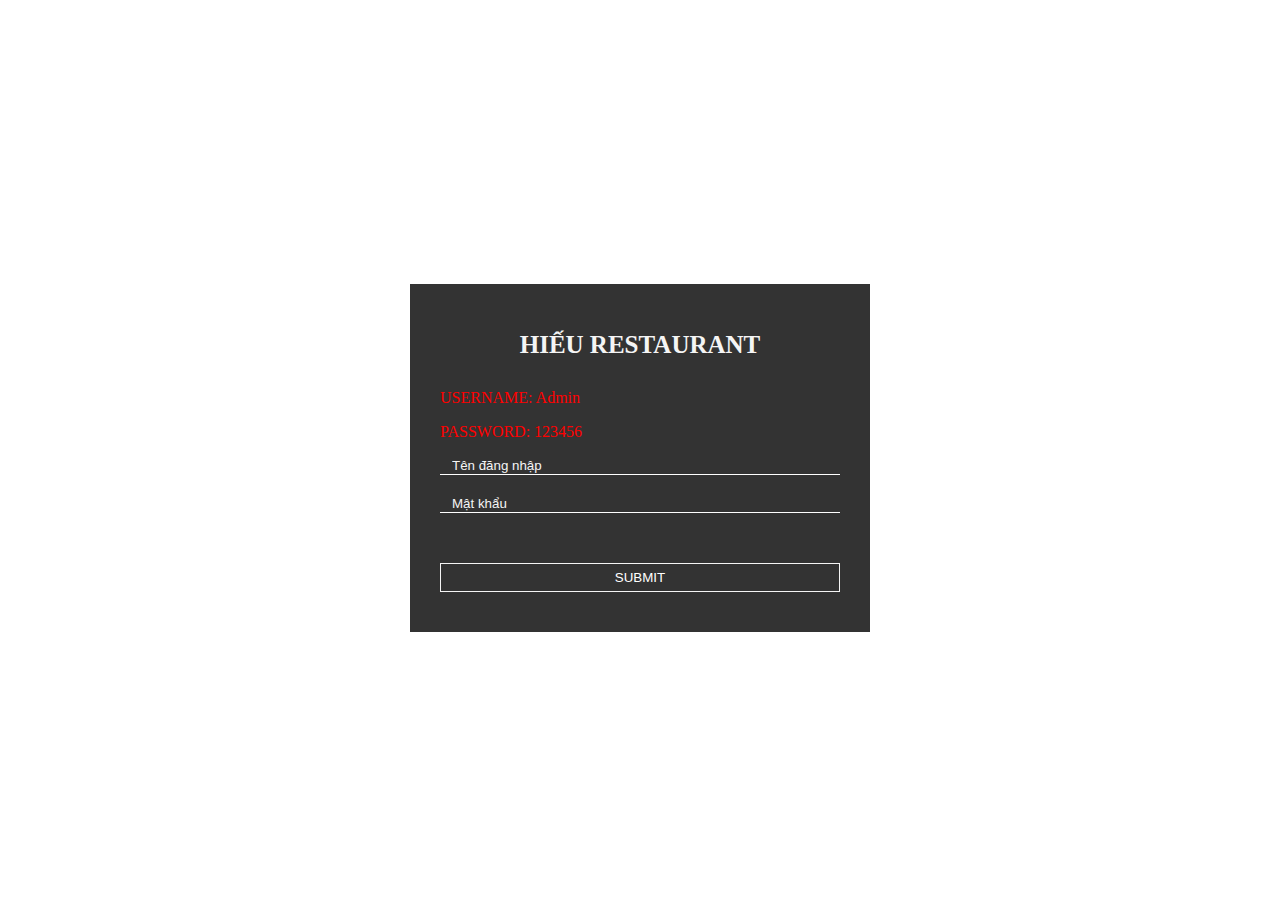
<file: index.html>
<!DOCTYPE html>
<html lang="en">
  <head>
    <meta charset="UTF-8" />
    <meta http-equiv="X-UA-Compatible" content="IE=edge" />
    <meta name="viewport" content="width=device-width, initial-scale=1.0" />
    <title>HIẾU RESTAURANT</title>
    <style>
      body {
        background-size: cover;
        background-position-y: -80px;
        font-size: 16px;
      }
      #wrapper {
        min-height: 100vh;
        display: flex;
        justify-content: center;
        align-items: center;
      }
      #form-login {
        max-width: 400px;
        background: rgba(0, 0, 0, 0.8);
        flex-grow: 1;
        padding: 30px 30px 40px;
        box-shadow: 0px 0px 17px 2px rgba(255, 255, 255, 0.8);
      }
      .form-heading {
        font-size: 25px;
        color: #f5f5f5;
        text-align: center;
        margin-bottom: 30px;
      }
      .form-group {
        border-bottom: 1px solid #fff;
        margin-top: 15px;
        margin-bottom: 20px;
        display: flex;
      }
      .form-group i {
        color: #fff;
        font-size: 14px;
        padding-top: 5px;
        padding-right: 10px;
      }
      .form-input {
        background: transparent;
        border: 0;
        outline: 0;
        color: #f5f5f5;
        flex-grow: 1;
      }
      .form-input::placeholder {
        color: #f5f5f5;
      }
      #eye i {
        padding-right: 0;
        cursor: pointer;
      }

      .form-submit {
        background: transparent;
        border: 1px solid #f5f5f5;
        color: #fff;
        width: 100%;
        text-transform: uppercase;
        padding: 6px 10px;
        transition: 0.25s ease-in-out;
        margin-top: 30px;
      }
      .form-submit:hover {
        border: 1px solid #54a0ff;
      }
      p {
        color: red;
        font-weight: 400px;
      }
    </style>
  </head>
  <body>
    <div id="wrapper">
      <form
        action="./hotdrink.html"
        id="form-login"
        onsubmit="return checklogin()"
      >
        <h1 class="form-heading">HIẾU RESTAURANT</h1>
        <p>USERNAME: Admin</p>
        <p>PASSWORD: 123456</p>
        <div class="form-group">
          <i class="far fa-user"></i>
          <input
            type="text"
            class="form-input"
            placeholder="Tên đăng nhập"
            id="username"
          />
        </div>
        <div class="form-group">
          <i class="fas fa-key"></i>
          <input
            type="password"
            class="form-input"
            placeholder="Mật khẩu"
            id="password"
          />
          <div id="eye">
            <i class="far fa-eye"></i>
          </div>
        </div>
        <input type="submit" class="form-submit" />
      </form>
    </div>
  </body>
</html>
<script>
  function checklogin() {
    var username = document.getElementById("username").value;
    var password = document.getElementById("password").value;
    if (username === "Admin" && password === "123456") {
      alert("Đăng nhập thành công!");
      return true;
    } else {
      alert("Tên đăng nhập hoặc mật khẩu không đúng!");
      return false;
    }
  }
</script>
</file>
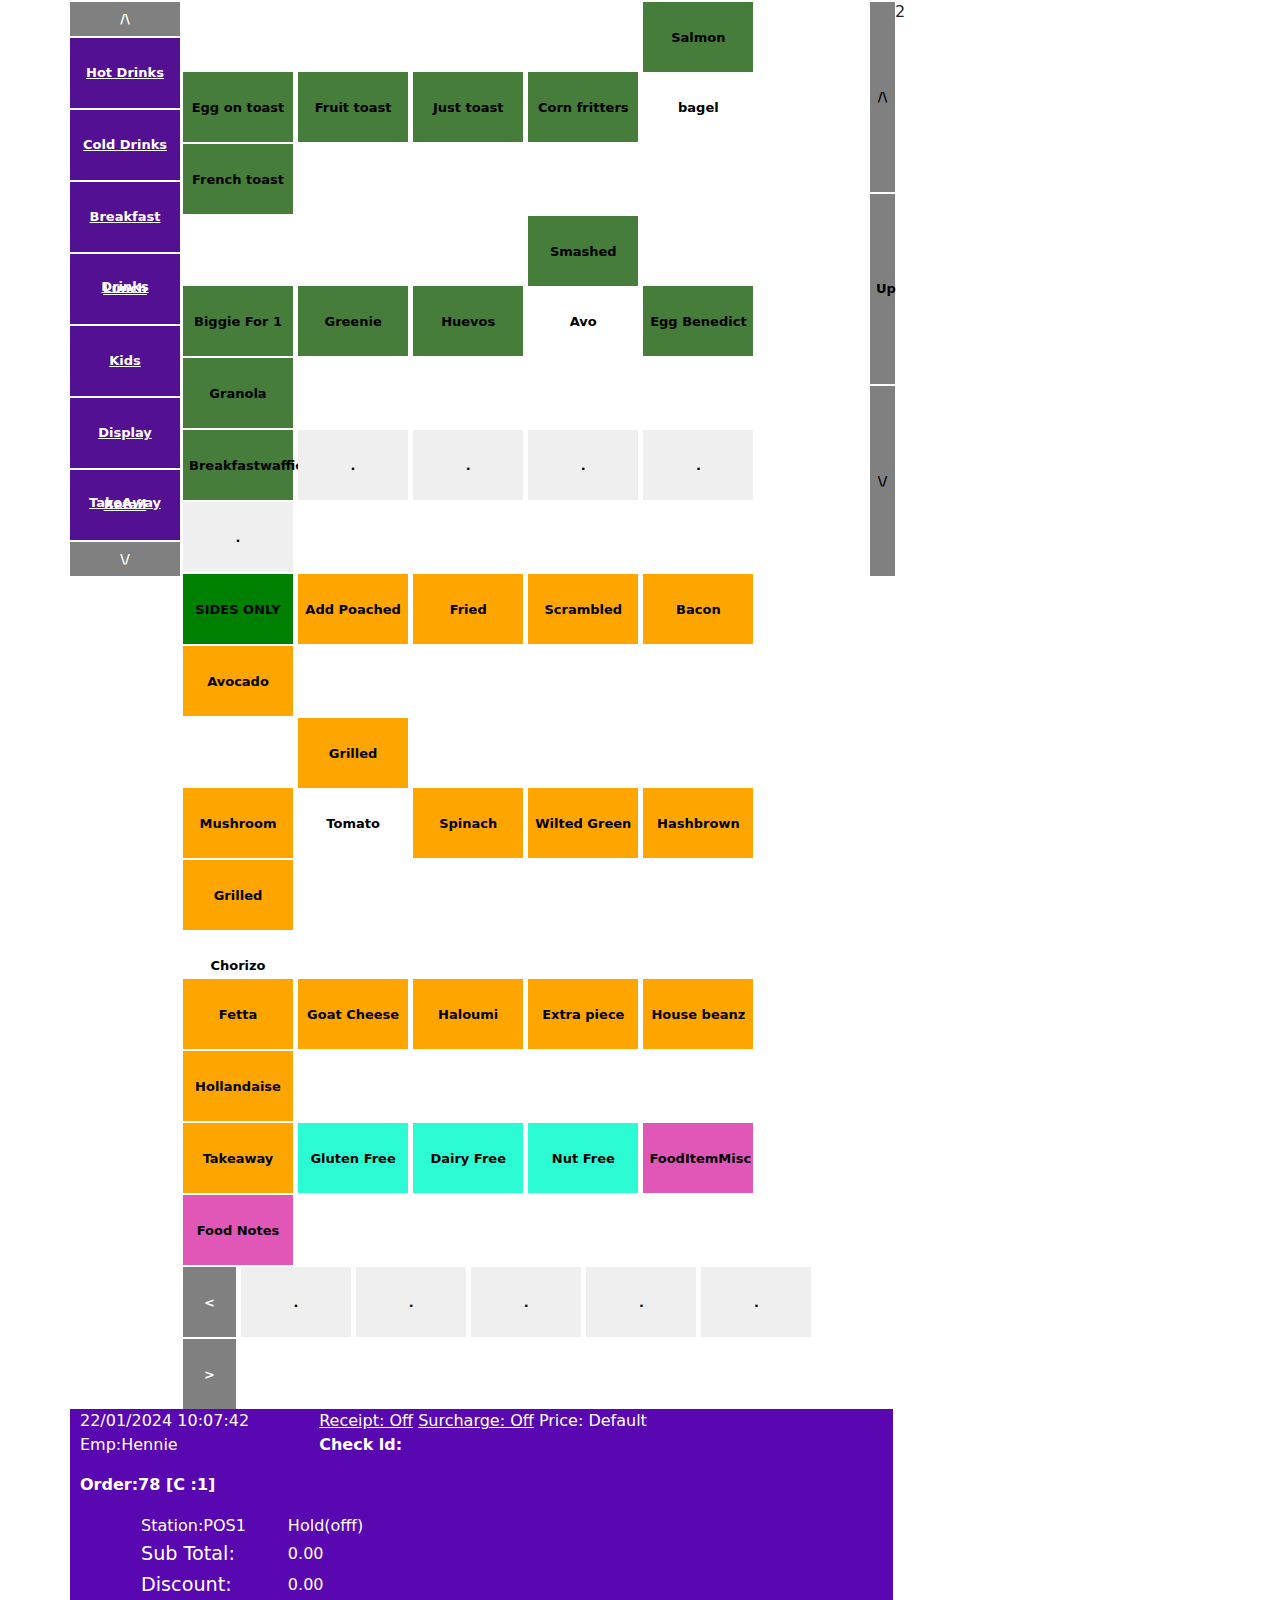
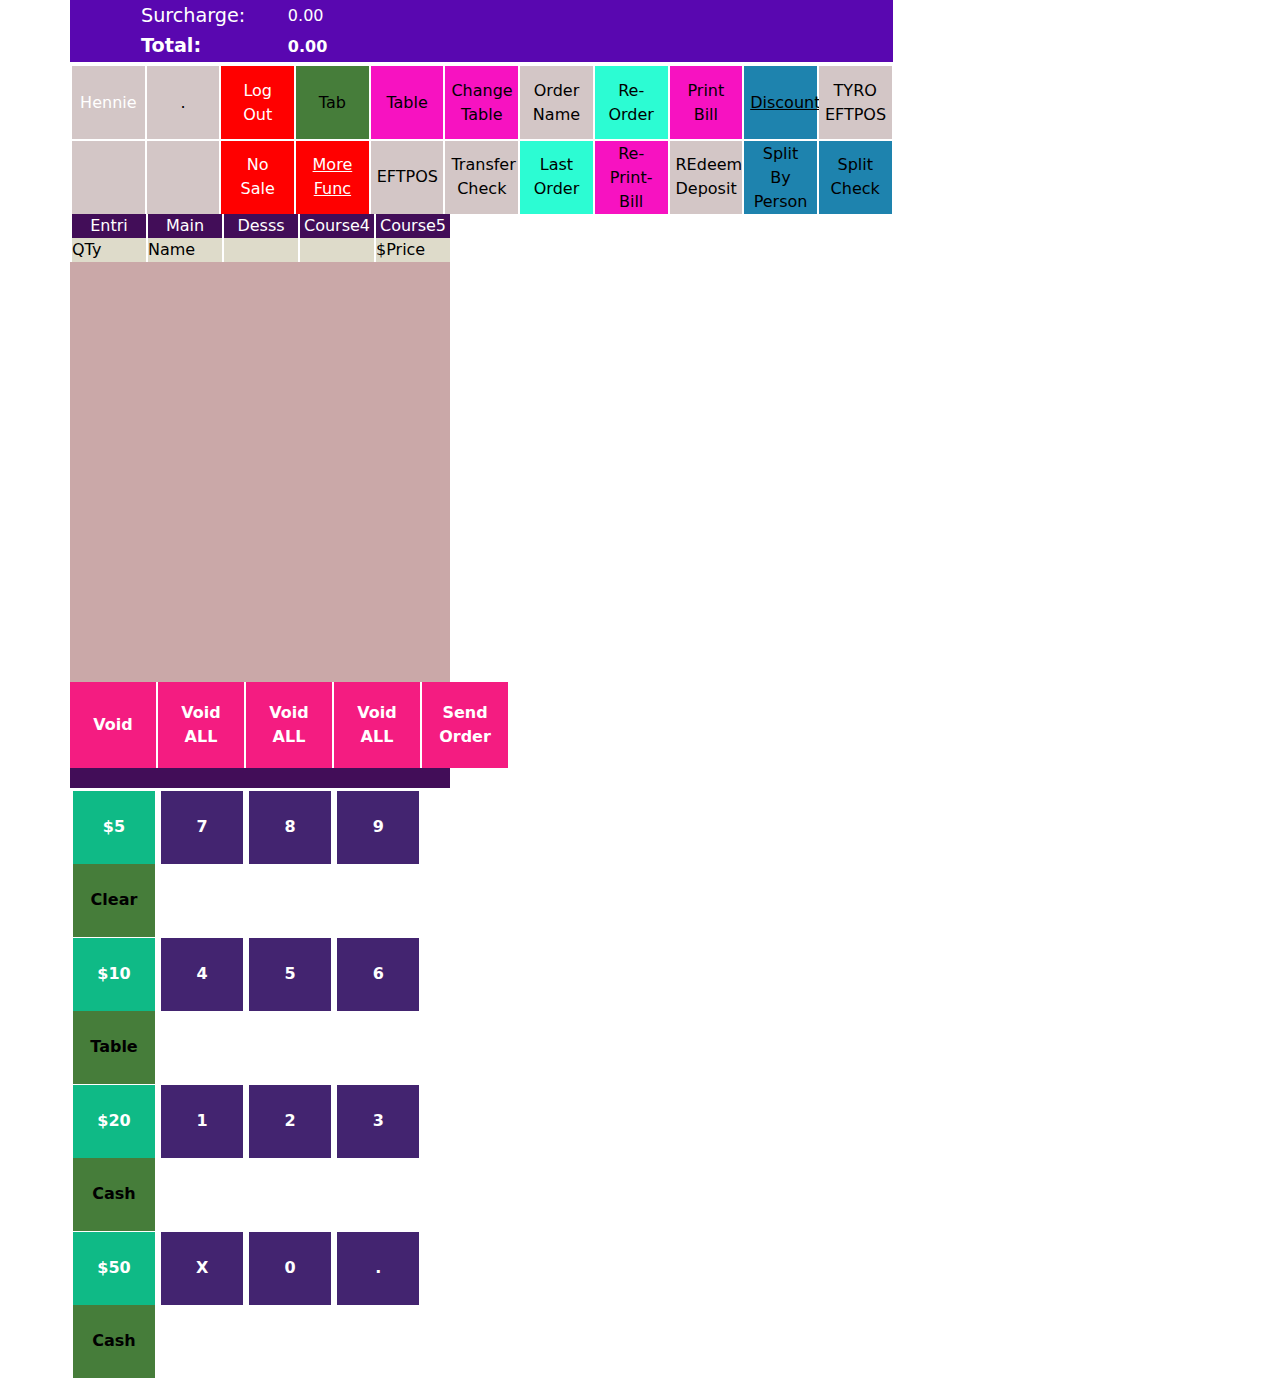
<file: breakfast.html>
<!DOCTYPE html>
<html lang="en">
  <head>
    <meta charset="UTF-8" />
    <meta name="viewport" content="width=device-width, initial-scale=1.0" />
    <title>HIEU PC - Breakfast</title>
    <link
      rel="stylesheet"
      href="https://cdn.jsdelivr.net/npm/bootstrap@5.0.2/dist/css/bootstrap.min.css"
    />
    <link rel="preconnect" href="https://fonts.googleapis.com" />
    <link rel="preconnect" href="https://fonts.gstatic.com" crossorigin />
    <link
      href="https://fonts.googleapis.com/css2?family=Inter:wght@100;200;300;400;500;600;700;800;900&family=Newsreader:ital,opsz,wght@0,6..72,200;0,6..72,300;0,6..72,400;0,6..72,500;0,6..72,600;0,6..72,700;0,6..72,800;1,6..72,200;1,6..72,300;1,6..72,400;1,6..72,500;1,6..72,600;1,6..72,700;1,6..72,800&display=swap"
      rel="stylesheet"
    />
    <link rel="stylesheet" href="./css/style.css" />
    <link rel="stylesheet" href="./css/color/color3.css" />
    <script src="https://code.jquery.com/jquery-3.6.4.min.js"></script>
  </head>
  <body>
    <div class="container" id="content">
      <div class="row">
        <div class="col-8 p-0 m-0">
          <div class="box1">
            <div class="box1-menu d-flex">
              <div class="box1-menu-item">
                <span>/\</span>
                <a href="./hotdrink.html">Hot Drinks</a>
                <a href="./colddrink.html">Cold Drinks</a>
                <a href="./breakfast.html">Breakfast Drinks</a>
                <a href="./lunch.html">Lunch</a>
                <a href="./kids.html">Kids</a>
                <a href="./displaytakeaway.html">Display TakeAway</a>
                <a href="./retail.html">Retail</a>
                <span>\/</span>
              </div>
              <div class="box1-menu-main">
                <div class="box1-menu-main-item1">
                  <button onclick="addItem('EggOnToast', this)">Egg on toast</button>
                  <button onclick="addItem('FruitToast', this)">Fruit toast</button>
                  <button onclick="addItem('JustToast', this)">Just toast</button>
                  <button onclick="addItem('CornFritters', this)">Corn fritters</button>
                  <button onclick="addItem('SalmonBagel', this)">Salmon bagel</button>
                  <button onclick="addItem('FrenchToast', this)">French toast</button>
                </div>
                <div class="box1-menu-main-item2">
                  <button onclick="addItem('BiggieFor1', this)">Biggie For 1</button>
                  <button onclick="addItem('Greenie', this)">Greenie</button>
                  <button onclick="addItem('Huevos', this)">Huevos</button>
                  <button onclick="addItem('SmashedAvo', this)">Smashed Avo</button>
                  <button onclick="addItem('EggBenedict', this)">Egg Benedict</button>
                  <button onclick="addItem('Granola', this)">Granola</button>                  
                </div>
                <div class="box1-menu-main-item3">
                  <button onclick="addItem('Breakfastwaffies', this)">Breakfastwaffies</button>
                  <button>.</button>
                  <button>.</button>
                  <button>.</button>
                  <button>.</button>
                  <button>.</button>
                </div>
                <div class="box1-menu-main-item4">
                  <button>SIDES ONLY</button>
<button onclick="addItem('AddPoached', this)">Add Poached</button>
<button onclick="addItem('Fried', this)">Fried</button>
<button onclick="addItem('Scrambled', this)">Scrambled</button>
<button onclick="addItem('Bacon', this)">Bacon</button>
<button onclick="addItem('Avocado', this)">Avocado</button>

                </div>
                <div class="box1-menu-main-item5">
                  <button onclick="addItem('Mushroom', this)">Mushroom</button>
<button onclick="addItem('GrilledTomato', this)">Grilled Tomato</button>
<button onclick="addItem('Spinach', this)">Spinach</button>
<button onclick="addItem('WiltedGreen', this)">Wilted Green</button>
<button onclick="addItem('Hashbrown', this)">Hashbrown</button>
<button onclick="addItem('GrilledChorizo', this)">Grilled Chorizo</button>

                </div>
                <div class="box1-menu-main-item6">
                  <button onclick="addItem('Fetta', this)">Fetta</button>
<button onclick="addItem('GoatCheese', this)">Goat Cheese</button>
<button onclick="addItem('Haloumi', this)">Haloumi</button>
<button onclick="addItem('ExtraPiece', this)">Extra piece</button>
<button onclick="addItem('HouseBeanz', this)">House beanz</button>
<button onclick="addItem('Hollondaise', this)">Hollandaise</button>

                </div>
                <div class="box1-menu-main-item7">
                  <button>Takeaway</button>
                  <button>Gluten Free</button>
                  <button>Dairy Free</button>
                  <button>Nut Free</button>
                  <button>FoodItemMisc</button>
                  <button>Food Notes</button>
                </div>
                <div class="box1-menu-main-foot">
                  <button><</button>
                  <button>.</button>
                  <button>.</button>
                  <button>.</button>
                  <button>.</button>
                  <button>.</button>
                  <button>></button>
                </div>
              </div>
              <div class="box1-menu-item-right">
                <div>
                  <button>/\</button>
                  <button>Up</button>
                  <button>\/</button>
                </div>
              </div>
            </div>
          </div>
          <div class="box2 d-flex flex-wrap">
            <div class="box2-item1">
              <span>22/01/2024 10:07:42</span>
              <p>Emp:Hennie</p>
              <p><b>Order:78 [C :1]</b></p>
            </div>
            <div class="box2-item2">
              <span><u>Receipt: Off</u></span>
              <span><u>Surcharge: Off</u></span>
              <span>Price: Default</span>
              <p><b>Check ld:</b></p>
            </div>
            <div class="box2-item-price">
              <table>
                <tr>
                  <td>
                    <l>Station:POS1</l>
                  </td>
                  <td>
                    <label class="mgl">Hold(offf)</label>
                  </td>
                </tr>
                <tr>
                  <td>
                    <span>Sub Total:</span>
                  </td>
                  <td>
                    <label>0.00</label>
                  </td>
                </tr>
                <tr>
                  <td>
                    <span>Discount:</span>
                  </td>
                  <td>
                    <label>0.00</label>
                  </td>
                </tr>
                <tr>
                  <td>
                    <span>Surcharge:</span>
                  </td>
                  <td>
                    <label>0.00</label>
                  </td>
                </tr>
                <tr>
                  <td>
                    <span><b>Total:</b></span>
                  </td>
                  <td>
                    <label><b>0.00</b></label>
                  </td>
                </tr>
              </table>
            </div>
          </div>
          <div class="box3">
            <div class="box3-item">
              <button class="f-cl-white">Hennie</button>
              <button>.</button>
              <button class="cl-red f-cl-white">Log Out</button>
              <button class="cl-green">Tab</button>
              <button class="cl-pink">Table</button>
              <button class="cl-pink">Change Table</button>
              <button>Order Name</button>
              <button class="cl-greenlight">Re-Order</button>
              <button class="cl-pink">Print Bill</button>
              <button class="cl-blue"><u>Discount</u></button>
              <button>TYRO EFTPOS</button>
            </div>
            <div class="box3-item">
              <button></button>
              <button></button>
              <button class="cl-red f-cl-white">No Sale</button>
              <button class="cl-red f-cl-white"><u>More Func</u></button>
              <button>EFTPOS</button>
              <button>Transfer Check</button>
              <button class="cl-greenlight">Last Order</button>
              <button class="cl-pink">Re-Print-Bill</button>
              <button>REdeem Deposit</button>
              <button class="cl-blue">Split By Person</button>
              <button class="cl-blue">Split Check</button>
            </div>
          </div>
        </div>2
        <div class="col-4 p-0">
          <div class="box-right">
            <div class="box-right-1">
              <div class="box-right-1-header1 d-flex">
                <span>Entri</span><span>Main</span><span>Desss</span
                ><span>Course4</span><span>Course5</span>
              </div>
              <div class="box-right-1-header2 d-flex">
                <span>QTy</span>
                <span>Name</span>
                <span></span>
                <span></span>
                <span>$Price</span>
              </div>
              <div class="box-right-1-main"></div>
              <div class="box-right-1-footer1 d-flex">
                <button>Void</button>
                <button onclick="clearOrder()">Void ALL</button>
                <button onclick="clearOrder()">Void ALL</button>
                <button onclick="clearOrder()">Void ALL</button>
                <button >Send Order</button>
              </div>
              <div class="box-right-1-footer2"></div>
            </div>
            <div class="box-right-2">
              <div class="box-right-2-item1 calculator ">
                <button>$5</button>
                <button>7</button>
                <button>8</button>
                <button>9</button>
                <button>Clear</button>
              </div>
              <div class="box-right-2-item1 calculator">
                <button>$10</button>
                <button>4</button>
                <button>5</button>
                <button>6</button>
                <button>Table</button>
              </div>
              <div class="box-right-2-item1 calculator">
                <button>$20</button>
                <button>1</button>
                <button>2</button>
                <button>3</button>
                <button>Cash</button>
              </div>
              <div class="box-right-2-item1 calculator">
                <button>$50</button>
                <button>X</button>
                <button>0</button>
                <button>.</button>
                <button>Cash</button>
            </div>
          </div>
        </div>
      </div>
    </div>

    <script src="./js/all.js "> </script>
    <script src="./js/breakfast.js"></script>
  </body>
</html>
</file>
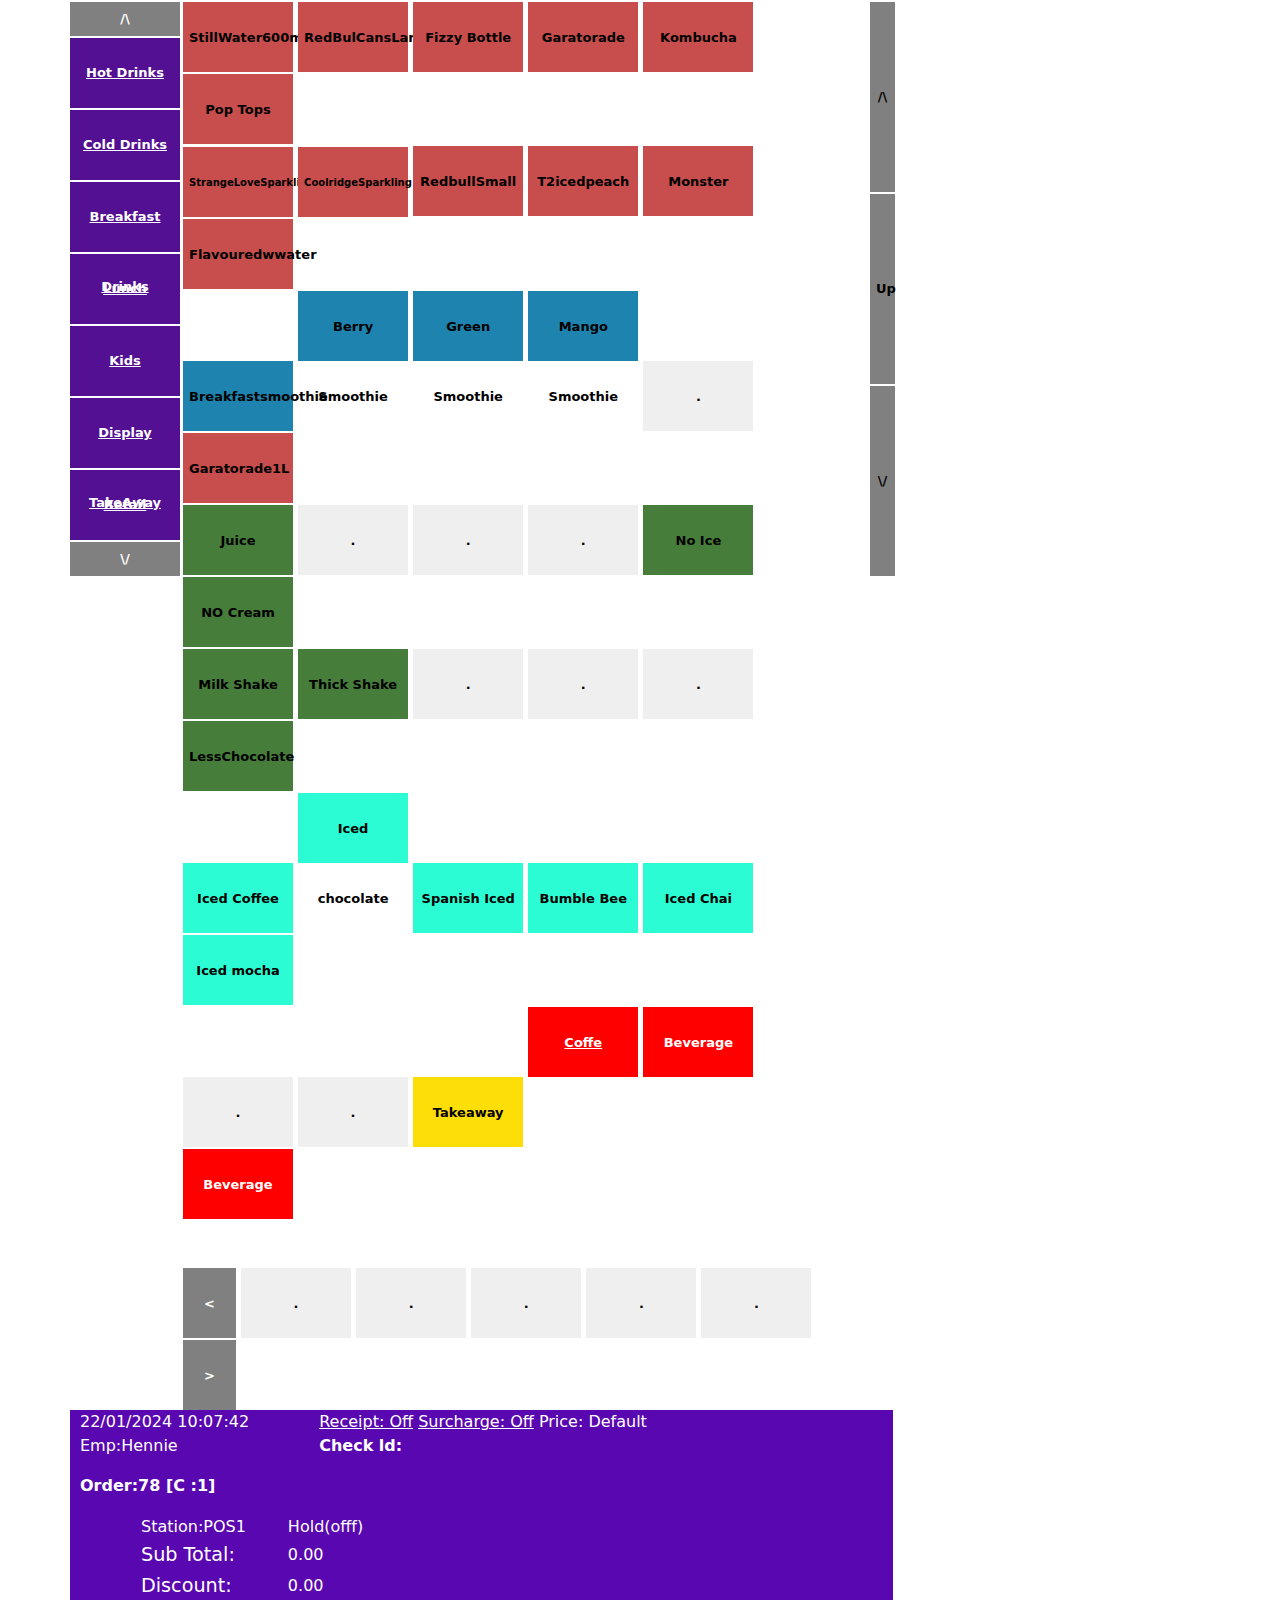
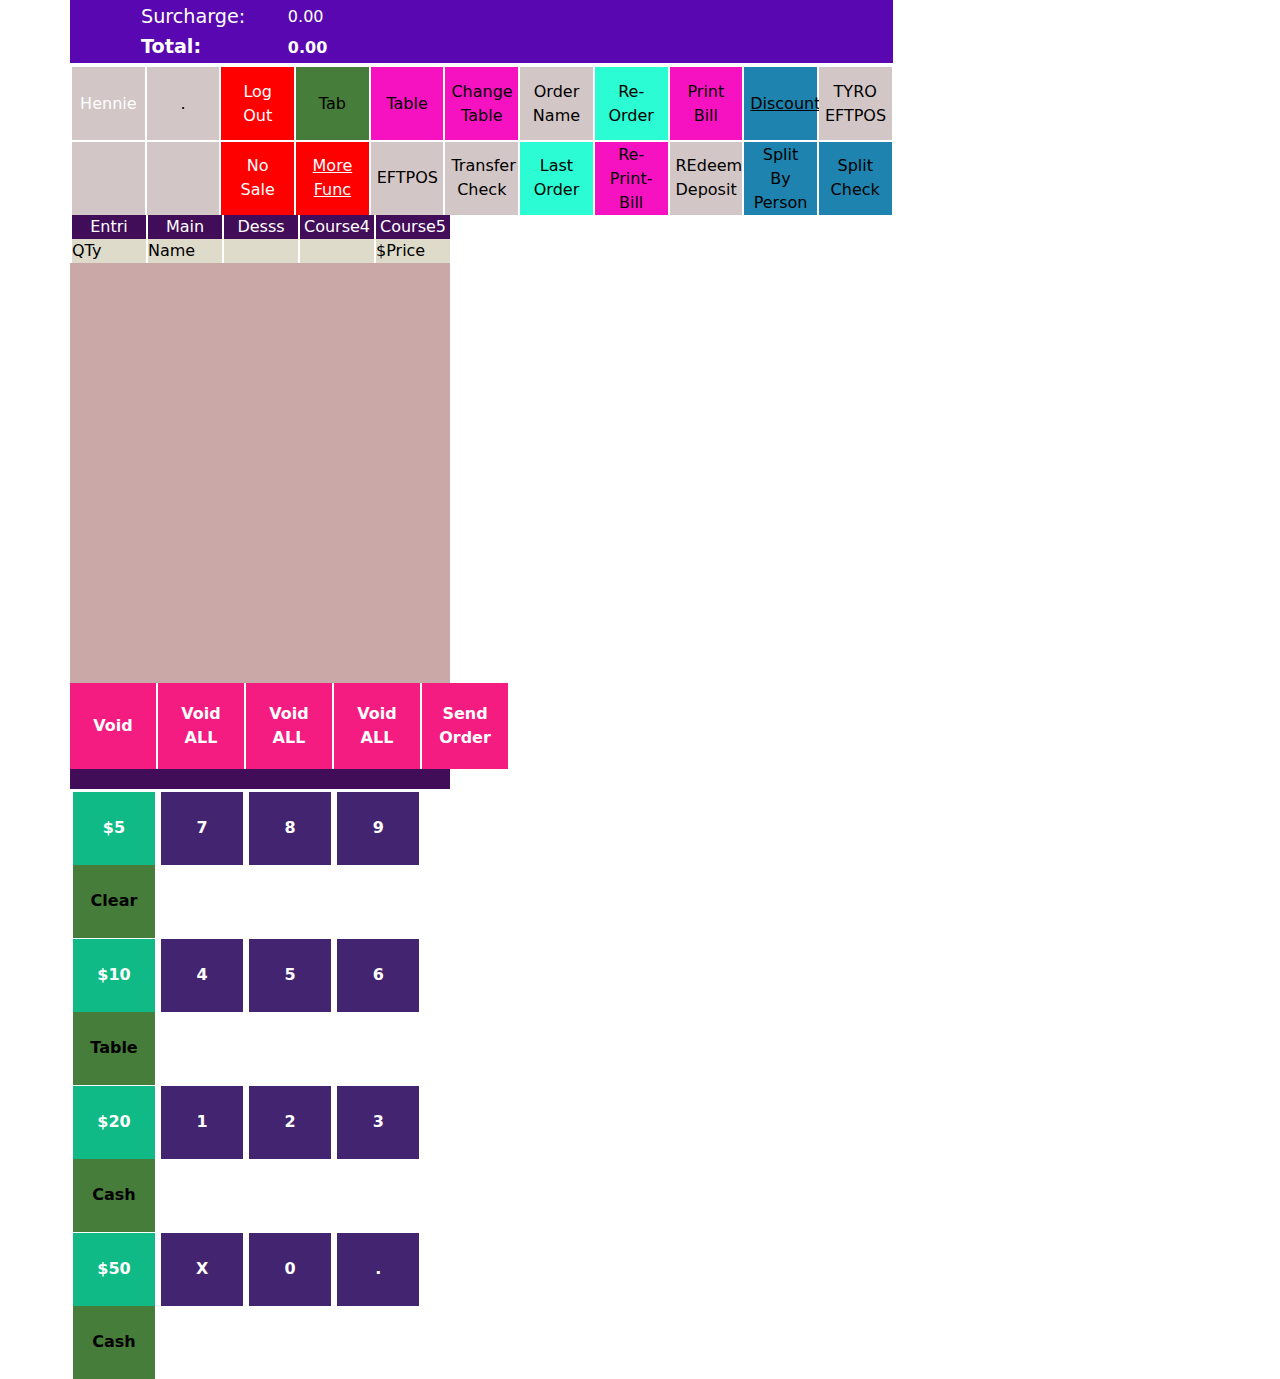
<file: colddrink.html>
<!DOCTYPE html>
<html lang="en">
  <head>
    <meta charset="UTF-8" />
    <meta name="viewport" content="width=device-width, initial-scale=1.0" />
    <title>HIEU PC - Cold Drink</title>
    <link
      rel="stylesheet"
      href="https://cdn.jsdelivr.net/npm/bootstrap@5.0.2/dist/css/bootstrap.min.css"
    />
    <link rel="preconnect" href="https://fonts.googleapis.com" />
    <link rel="preconnect" href="https://fonts.gstatic.com" crossorigin />
    <link
      href="https://fonts.googleapis.com/css2?family=Inter:wght@100;200;300;400;500;600;700;800;900&family=Newsreader:ital,opsz,wght@0,6..72,200;0,6..72,300;0,6..72,400;0,6..72,500;0,6..72,600;0,6..72,700;0,6..72,800;1,6..72,200;1,6..72,300;1,6..72,400;1,6..72,500;1,6..72,600;1,6..72,700;1,6..72,800&display=swap"
      rel="stylesheet"
    />
    <link rel="stylesheet" href="./css/style.css" />
    <link rel="stylesheet" href="./css/color/color2.css" />
    <script src="https://code.jquery.com/jquery-3.6.4.min.js"></script>
  </head>
  <body>
    <div class="container" id="content">
      <div class="row">
        <div class="col-8 p-0 m-0">
          <div class="box1">
            <div class="box1-menu d-flex">
              <div class="box1-menu-item">
                <span>/\</span>
                <a href="./hotdrink.html">Hot Drinks</a>
                <a href="./colddrink.html">Cold Drinks</a>
                <a href="./breakfast.html">Breakfast Drinks</a>
                <a href="./lunch.html">Lunch</a>
                <a href="./kids.html">Kids</a>
                <a href="./displaytakeaway.html">Display TakeAway</a>
                <a href="./retail.html">Retail</a>
                <span>\/</span>
              </div>
              <div class="box1-menu-main">
                <div class="box1-menu-main-item1">
                  <button onclick="addItem('StillWater600m', this)">StillWater600m</button>
                  <button onclick="addItem('RedBulCansLarge', this)">RedBulCansLarge</button>
                  <button onclick="addItem('FizzyBottle', this)">Fizzy Bottle</button>
                  <button onclick="addItem('Garatorade', this)">Garatorade</button>
                  <button onclick="addItem('Kombucha', this)">Kombucha</button>
                  <button onclick="addItem('PopTops', this)">Pop Tops</button>
                </div>
                <div class="box1-menu-main-item2">
                  <button onclick="addItem('StrangeLoveSparkling', this)" style="font-size: 10px;">StrangeLoveSparkling</button>
                  <button onclick="addItem('CoolridgeSparkling', this)" style="font-size: 10px;">CoolridgeSparkling</button>
                  <button onclick="addItem('RedbullSmall', this)">RedbullSmall</button>
                  <button onclick="addItem('T2icedpeach', this)">T2icedpeach</button>
                  <button onclick="addItem('Monster', this)">Monster</button>
                  <button onclick="addItem('Flavouredwwater', this)">Flavouredwwater</button>
                </div>
                <div class="box1-menu-main-item3">
                  <button onclick="addItem('Breakfastsmoothie', this)">Breakfastsmoothie</button>
                  <button onclick="addItem('BerrySmoothie', this)">Berry Smoothie</button>
                  <button onclick="addItem('GreenSmoothie', this)">Green Smoothie</button>
                  <button onclick="addItem('MangoSmoothie', this)">Mango Smoothie</button>
                  <button>.</button>
                  <button onclick="addItem('Garatorade1L', this)">Garatorade1L</button>
                </div>
                <div class="box1-menu-main-item4">
                  <button onclick="addItem('Juice', this)">Juice</button>
                  <button>.</button>
                  <button>.</button>
                  <button>.</button>
                  <button onclick="addItem('NoIce', this)">No Ice</button>
                  <button onclick="addItem('NOCream', this)">NO Cream</button>
                </div>
                <div class="box1-menu-main-item5">
                  <button onclick="addItem('MilkShake', this)">Milk Shake</button>
            <button onclick="addItem('ThickShake', this)">Thick Shake</button>
            <button>.</button>
            <button>.</button>
            <button>.</button>
            <button onclick="addItem('LessChocolate', this)">LessChocolate</button>
                </div>
                <div class="box1-menu-main-item6">
                  <button onclick="addItem('IcedCoffee', this)">Iced Coffee</button>
                  <button onclick="addItem('IcedChocolate', this)">Iced chocolate</button>
                  <button onclick="addItem('SpanishIced', this)">Spanish Iced</button>
                  <button onclick="addItem('BumbleBee', this)">Bumble Bee</button>
                  <button onclick="addItem('IcedChai', this)">Iced Chai</button>
                  <button onclick="addItem('IcedMocha', this)">Iced mocha</button>
                </div>
                <div class="box1-menu-main-item7">
                  <button>.</button>
                  <button>.</button>
                  <button>Takeaway</button>
                  <button><u>Coffe Modifier</u></button>
                  <button>Beverage Item</button>
                  <button>Beverage Notes</button>
                </div>
                <div class="box1-menu-main-foot">
                  <button><</button>
                  <button>.</button>
                  <button>.</button>
                  <button>.</button>
                  <button>.</button>
                  <button>.</button>
                  <button>></button>
                </div>
              </div>
              <div class="box1-menu-item-right">
                <div>
                  <button>/\</button>
                  <button>Up</button>
                  <button>\/</button>
                </div>
              </div>
            </div>
          </div>
          <div class="box2 d-flex flex-wrap">
            <div class="box2-item1">
              <span>22/01/2024 10:07:42</span>
              <p>Emp:Hennie</p>
              <p><b>Order:78 [C :1]</b></p>
            </div>
            <div class="box2-item2">
              <span><u>Receipt: Off</u></span>
              <span><u>Surcharge: Off</u></span>
              <span>Price: Default</span>
              <p><b>Check ld:</b></p>
            </div>
            <div class="box2-item-price">
              <table>
                <tr>
                  <td>
                    <l>Station:POS1</l>
                  </td>
                  <td>
                    <label class="mgl">Hold(offf)</label>
                  </td>
                </tr>
                <tr>
                  <td>
                    <span>Sub Total:</span>
                  </td>
                  <td>
                    <label>0.00</label>
                  </td>
                </tr>
                <tr>
                  <td>
                    <span>Discount:</span>
                  </td>
                  <td>
                    <label>0.00</label>
                  </td>
                </tr>
                <tr>
                  <td>
                    <span>Surcharge:</span>
                  </td>
                  <td>
                    <label>0.00</label>
                  </td>
                </tr>
                <tr>
                  <td>
                    <span><b>Total:</b></span>
                  </td>
                  <td>
                    <label><b>0.00</b></label>
                  </td>
                </tr>
              </table>
            </div>
          </div>
          <div class="box3">
            <div class="box3-item">
              <button class="f-cl-white">Hennie</button>
              <button>.</button>
              <button class="cl-red f-cl-white">Log Out</button>
              <button class="cl-green">Tab</button>
              <button class="cl-pink">Table</button>
              <button class="cl-pink">Change Table</button>
              <button>Order Name</button>
              <button class="cl-greenlight">Re-Order</button>
              <button class="cl-pink">Print Bill</button>
              <button class="cl-blue"><u>Discount</u></button>
              <button>TYRO EFTPOS</button>
            </div>
            <div class="box3-item">
              <button></button>
              <button></button>
              <button class="cl-red f-cl-white">No Sale</button>
              <button class="cl-red f-cl-white"><u>More Func</u></button>
              <button>EFTPOS</button>
              <button>Transfer Check</button>
              <button class="cl-greenlight">Last Order</button>
              <button class="cl-pink">Re-Print-Bill</button>
              <button>REdeem Deposit</button>
              <button class="cl-blue">Split By Person</button>
              <button class="cl-blue">Split Check</button>
            </div>
          </div>
        </div>
        <div class="col-4 p-0">
          <div class="box-right">
            <div class="box-right-1">
              <div class="box-right-1-header1 d-flex">
                <span>Entri</span><span>Main</span><span>Desss</span
                ><span>Course4</span><span>Course5</span>
              </div>
              <div class="box-right-1-header2 d-flex">
                <span>QTy</span>
                <span>Name</span>
                <span></span>
                <span></span>
                <span>$Price</span>
              </div>
              <div class="box-right-1-main"></div>
              <div class="box-right-1-footer1 d-flex">
                <button>Void</button>
                <button onclick="clearOrder()">Void ALL</button>
                <button onclick="clearOrder()">Void ALL</button>
                <button onclick="clearOrder()">Void ALL</button>
                <button >Send Order</button>
              </div>
              <div class="box-right-1-footer2"></div>
            </div>
            <div class="box-right-2">
              <div class="box-right-2-item1 calculator ">
                <button>$5</button>
                <button>7</button>
                <button>8</button>
                <button>9</button>
                <button>Clear</button>
              </div>
              <div class="box-right-2-item1 calculator">
                <button>$10</button>
                <button>4</button>
                <button>5</button>
                <button>6</button>
                <button>Table</button>
              </div>
              <div class="box-right-2-item1 calculator">
                <button>$20</button>
                <button>1</button>
                <button>2</button>
                <button>3</button>
                <button>Cash</button>
              </div>
              <div class="box-right-2-item1 calculator">
                <button>$50</button>
                <button>X</button>
                <button>0</button>
                <button>.</button>
                <button>Cash</button>
            </div>
          </div>
        </div>
      </div>
    </div>
    <script src="./js/all.js"></script>
    <script src="./js/colddrink.js"></script>
  </body>
</html>
</file>
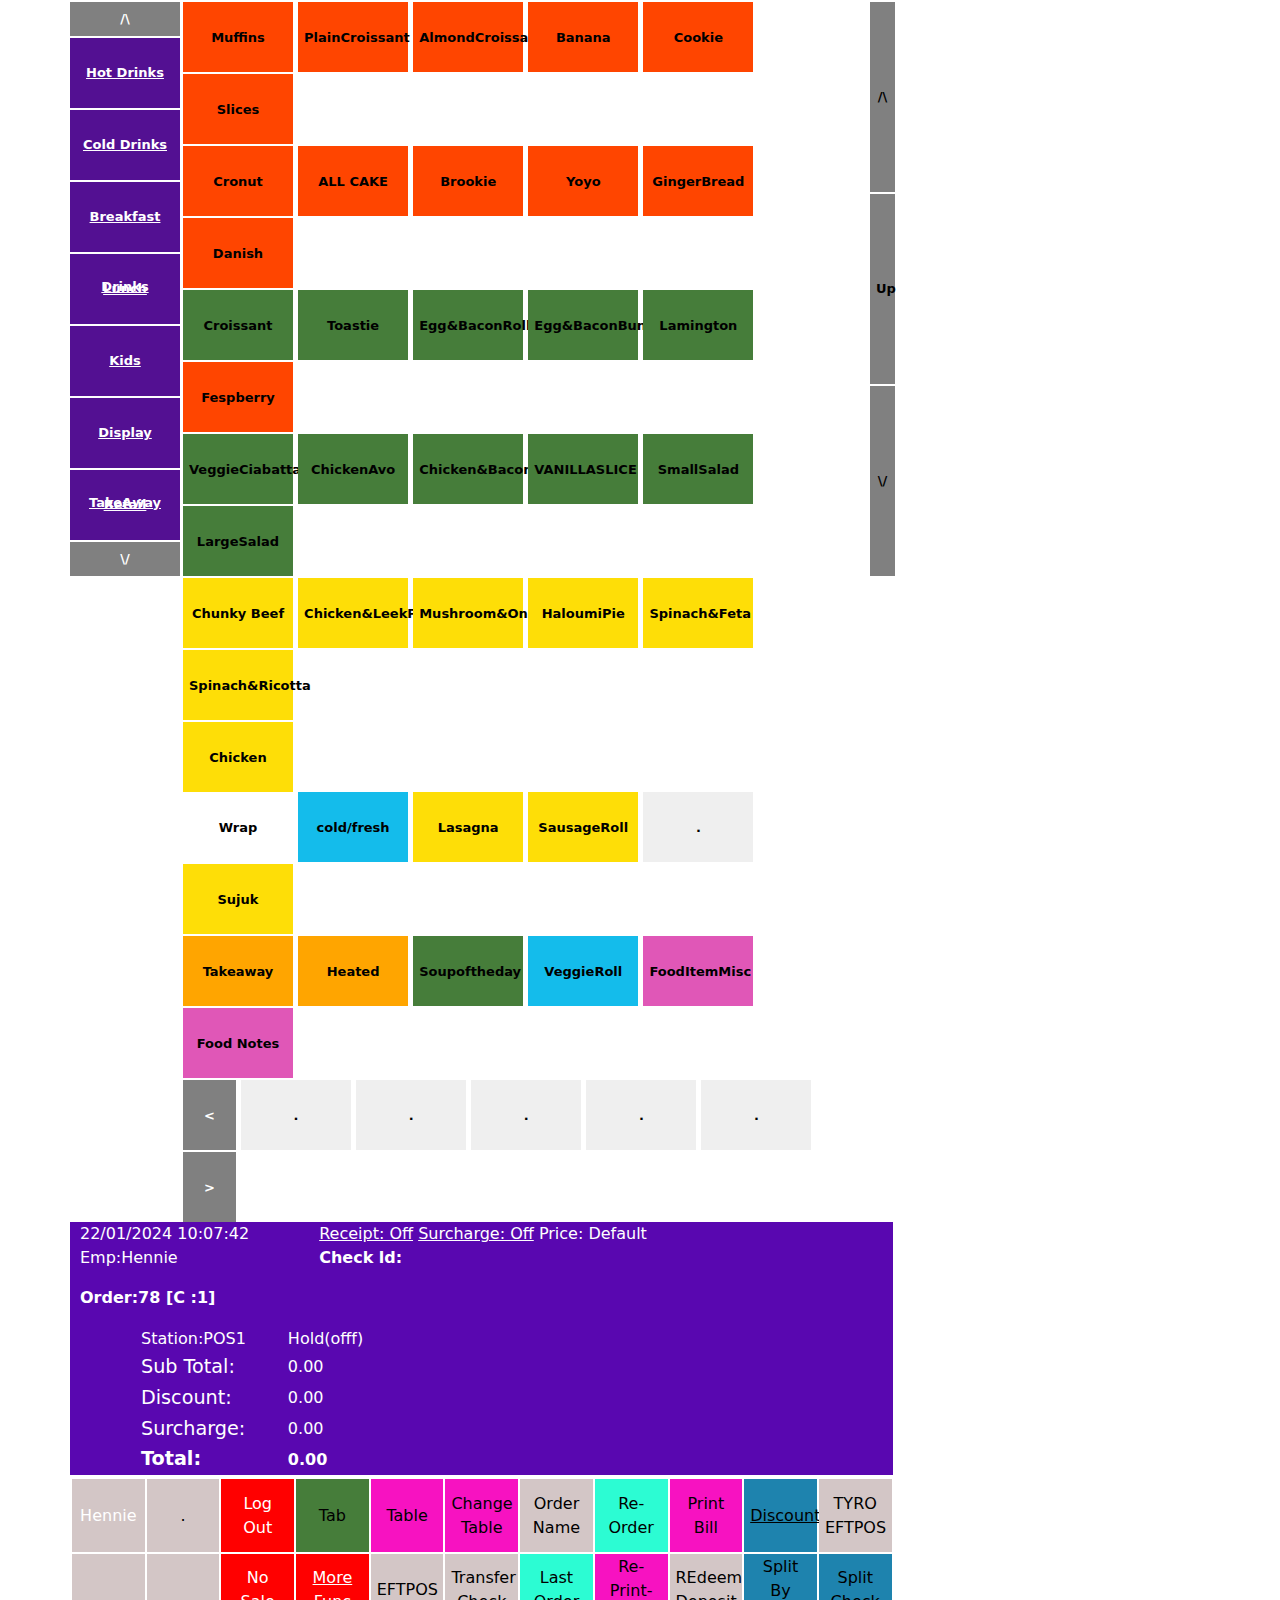
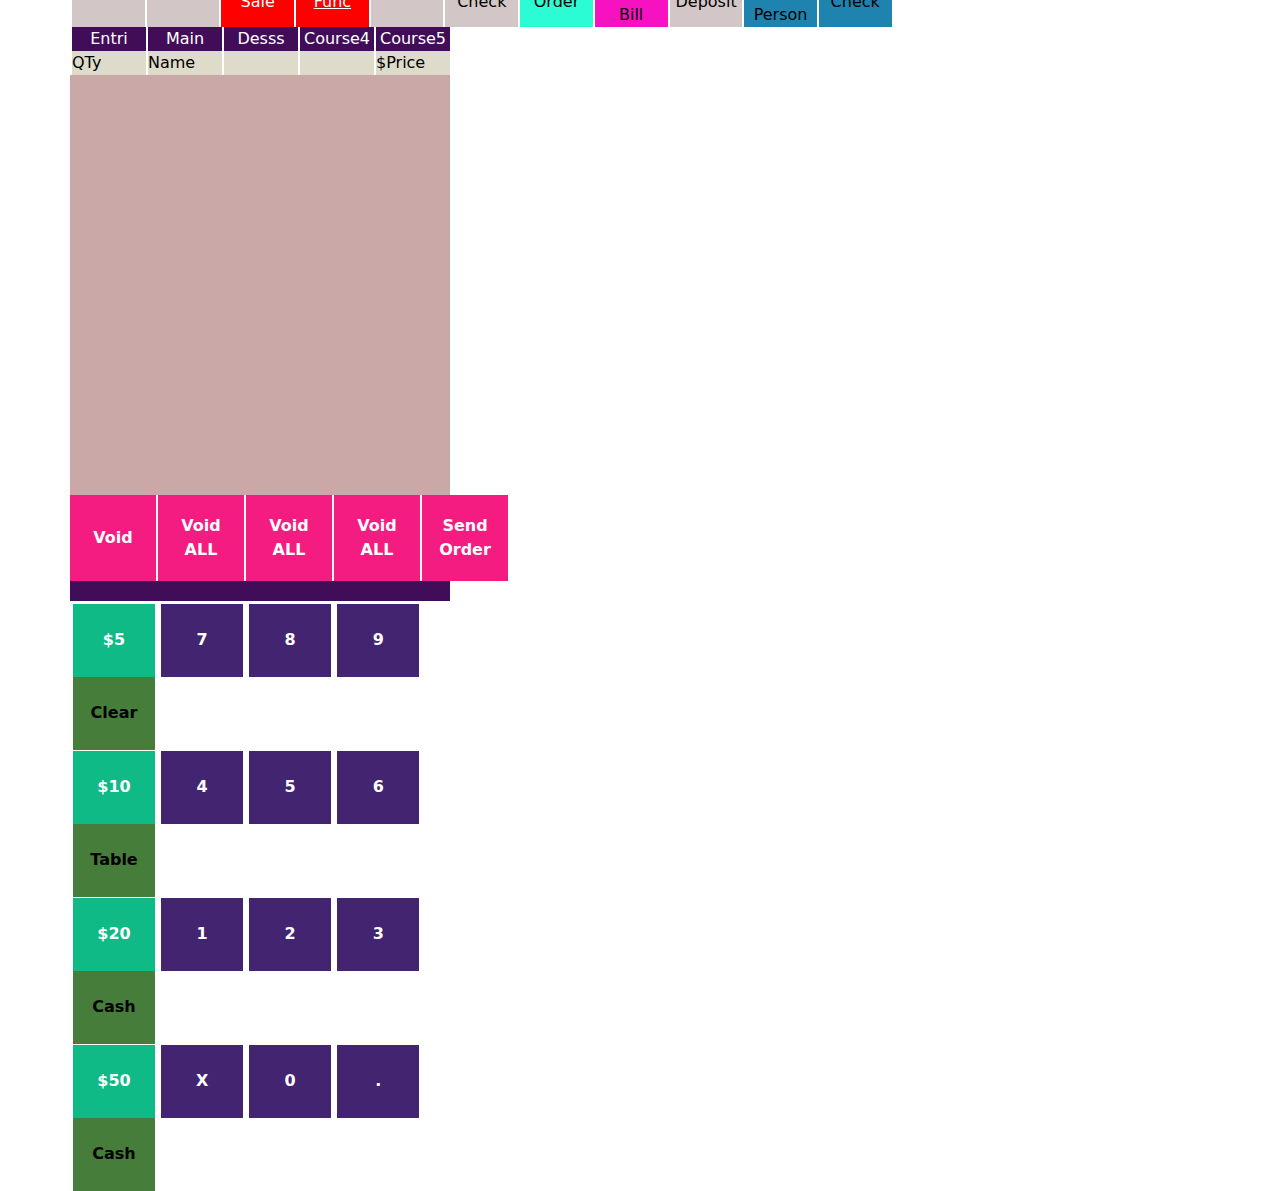
<file: displaytakeaway.html>
<!DOCTYPE html>
<html lang="en">
  <head>
    <meta charset="UTF-8" />
    <meta name="viewport" content="width=device-width, initial-scale=1.0" />
    <title>HIEU PC - DisplayTakeAway</title>
    <link
      rel="stylesheet"
      href="https://cdn.jsdelivr.net/npm/bootstrap@5.0.2/dist/css/bootstrap.min.css"
    />
    <link rel="preconnect" href="https://fonts.googleapis.com" />
    <link rel="preconnect" href="https://fonts.gstatic.com" crossorigin />
    <link
      href="https://fonts.googleapis.com/css2?family=Inter:wght@100;200;300;400;500;600;700;800;900&family=Newsreader:ital,opsz,wght@0,6..72,200;0,6..72,300;0,6..72,400;0,6..72,500;0,6..72,600;0,6..72,700;0,6..72,800;1,6..72,200;1,6..72,300;1,6..72,400;1,6..72,500;1,6..72,600;1,6..72,700;1,6..72,800&display=swap"
      rel="stylesheet"
    />
    <link rel="stylesheet" href="./css/style.css" />
    <link rel="stylesheet" href="./css/color/color6.css" />
    <script src="https://code.jquery.com/jquery-3.6.4.min.js"></script>
  </head>
  <body>
    <div class="container" id="content">
      <div class="row">
        <div class="col-8 p-0 m-0">
          <div class="box1">
            <div class="box1-menu d-flex">
              <div class="box1-menu-item">
                <span>/\</span>
                <a href="./hotdrink.html">Hot Drinks</a>
                <a href="./colddrink.html">Cold Drinks</a>
                <a href="./breakfast.html">Breakfast Drinks</a>
                <a href="./lunch.html">Lunch</a>
                <a href="./kids.html">Kids</a>
                <a href="./displaytakeaway.html">Display TakeAway</a>
                <a href="./retail.html">Retail</a>
                <span>\/</span>
              </div>
              <div class="box1-menu-main">
                <div class="box1-menu-main-item1">
                  <button>Muffins</button>
                  <button>PlainCroissant</button>
                  <button>AlmondCroissant</button>
                  <button>Banana</button>
                  <button>Cookie</button>
                  <button>Slices</button>
                </div>
                <div class="box1-menu-main-item2">
                  <button>Cronut</button>
                  <button>ALL CAKE</button>
                  <button>Brookie</button>
                  <button>Yoyo</button>
                  <button>GingerBread</button>
                  <button>Danish</button>
                </div>
                <div class="box1-menu-main-item3">
                  <button>Croissant</button>
                  <button>Toastie</button>
                  <button>Egg&BaconRoll</button>
                  <button>Egg&BaconBun</button>
                  <button>Lamington</button>
                  <button>Fespberry</button>
                </div>
                <div class="box1-menu-main-item4">
                  <button>VeggieCiabatta</button>
                  <button>ChickenAvo</button>
                  <button>Chicken&Bacon</button>
                  <button>VANILLASLICE</button>
                  <button>SmallSalad</button>
                  <button>LargeSalad</button>
                </div>
                <div class="box1-menu-main-item5">
                  <button>Chunky Beef</button>
                  <button>Chicken&LeekPie</button>
                  <button>Mushroom&Onion</button>
                  <button>HaloumiPie</button>
                  <button>Spinach&Feta</button>
                  <button>Spinach&Ricotta</button>
                </div>
                <div class="box1-menu-main-item6">
                  <button>Chicken Wrap</button>
                  <button>cold/fresh</button>
                  <button>Lasagna</button>
                  <button>SausageRoll</button>
                  <button>.</button>
                  <button>Sujuk</button>
                </div>
                <div class="box1-menu-main-item7">
                  <button>Takeaway</button>
                  <button>Heated</button>
                  <button>Soupoftheday</button>
                  <button>VeggieRoll</button>
                  <button>FoodItemMisc</button>
                  <button>Food Notes</button>
                </div>
                <div class="box1-menu-main-foot">
                  <button><</button>
                  <button>.</button>
                  <button>.</button>
                  <button>.</button>
                  <button>.</button>
                  <button>.</button>
                  <button>></button>
                </div>
              </div>
              <div class="box1-menu-item-right">
                <div>
                  <button>/\</button>
                  <button>Up</button>
                  <button>\/</button>
                </div>
              </div>
            </div>
          </div>
          <div class="box2 d-flex flex-wrap">
            <div class="box2-item1">
              <span>22/01/2024 10:07:42</span>
              <p>Emp:Hennie</p>
              <p><b>Order:78 [C :1]</b></p>
            </div>
            <div class="box2-item2">
              <span><u>Receipt: Off</u></span>
              <span><u>Surcharge: Off</u></span>
              <span>Price: Default</span>
              <p><b>Check ld:</b></p>
            </div>
            <div class="box2-item-price">
              <table>
                <tr>
                  <td>
                    <l>Station:POS1</l>
                  </td>
                  <td>
                    <label class="mgl">Hold(offf)</label>
                  </td>
                </tr>
                <tr>
                  <td>
                    <span>Sub Total:</span>
                  </td>
                  <td>
                    <label>0.00</label>
                  </td>
                </tr>
                <tr>
                  <td>
                    <span>Discount:</span>
                  </td>
                  <td>
                    <label>0.00</label>
                  </td>
                </tr>
                <tr>
                  <td>
                    <span>Surcharge:</span>
                  </td>
                  <td>
                    <label>0.00</label>
                  </td>
                </tr>
                <tr>
                  <td>
                    <span><b>Total:</b></span>
                  </td>
                  <td>
                    <label><b>0.00</b></label>
                  </td>
                </tr>
              </table>
            </div>
          </div>
          <div class="box3">
            <div class="box3-item">
              <button class="f-cl-white">Hennie</button>
              <button>.</button>
              <button class="cl-red f-cl-white">Log Out</button>
              <button class="cl-green">Tab</button>
              <button class="cl-pink">Table</button>
              <button class="cl-pink">Change Table</button>
              <button>Order Name</button>
              <button class="cl-greenlight">Re-Order</button>
              <button class="cl-pink">Print Bill</button>
              <button class="cl-blue"><u>Discount</u></button>
              <button>TYRO EFTPOS</button>
            </div>
            <div class="box3-item">
              <button></button>
              <button></button>
              <button class="cl-red f-cl-white">No Sale</button>
              <button class="cl-red f-cl-white"><u>More Func</u></button>
              <button>EFTPOS</button>
              <button>Transfer Check</button>
              <button class="cl-greenlight">Last Order</button>
              <button class="cl-pink">Re-Print-Bill</button>
              <button>REdeem Deposit</button>
              <button class="cl-blue">Split By Person</button>
              <button class="cl-blue">Split Check</button>
            </div>
          </div>
        </div>
        <div class="col-4 p-0">
          <div class="box-right">
            <div class="box-right-1">
              <div class="box-right-1-header1 d-flex">
                <span>Entri</span><span>Main</span><span>Desss</span
                ><span>Course4</span><span>Course5</span>
              </div>
              <div class="box-right-1-header2 d-flex">
                <span>QTy</span>
                <span>Name</span>
                <span></span>
                <span></span>
                <span>$Price</span>
              </div>
              <div class="box-right-1-main"></div>
              <div class="box-right-1-footer1 d-flex">
                <button>Void</button>
                <button>Void ALL</button>
                <button>Void ALL</button>
                <button>Void ALL</button>
                <button>Send Order</button>
              </div>
              <div class="box-right-1-footer2"></div>
            </div>
            <div class="box-right-2">
              <div class="box-right-2-item1 calculator ">
                <button>$5</button>
                <button>7</button>
                <button>8</button>
                <button>9</button>
                <button>Clear</button>
              </div>
              <div class="box-right-2-item1 calculator">
                <button>$10</button>
                <button>4</button>
                <button>5</button>
                <button>6</button>
                <button>Table</button>
              </div>
              <div class="box-right-2-item1 calculator">
                <button>$20</button>
                <button>1</button>
                <button>2</button>
                <button>3</button>
                <button>Cash</button>
              </div>
              <div class="box-right-2-item1 calculator">
                <button>$50</button>
                <button>X</button>
                <button>0</button>
                <button>.</button>
                <button>Cash</button>
            </div>
          </div>
        </div>
      </div>
    </div>
    <script src="./js/all.js"></script>
  </body>
  
</html>
</file>
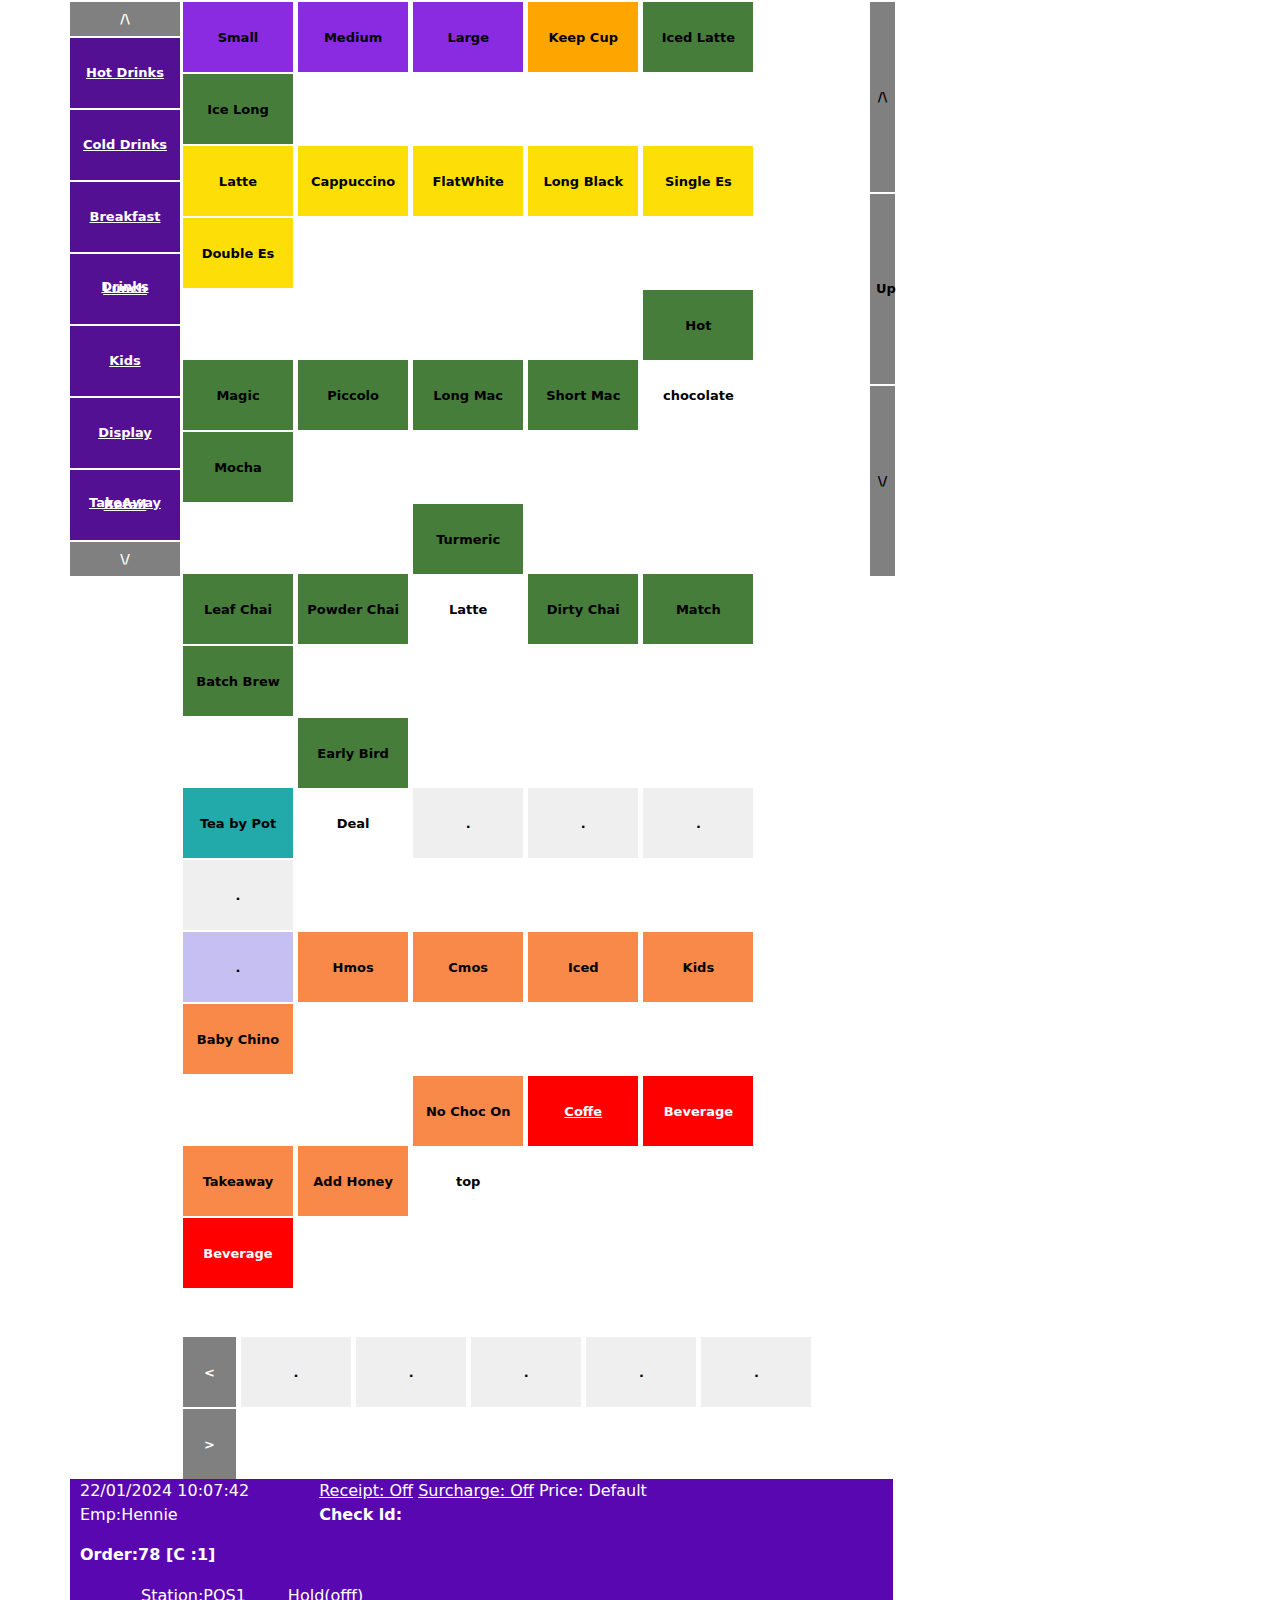
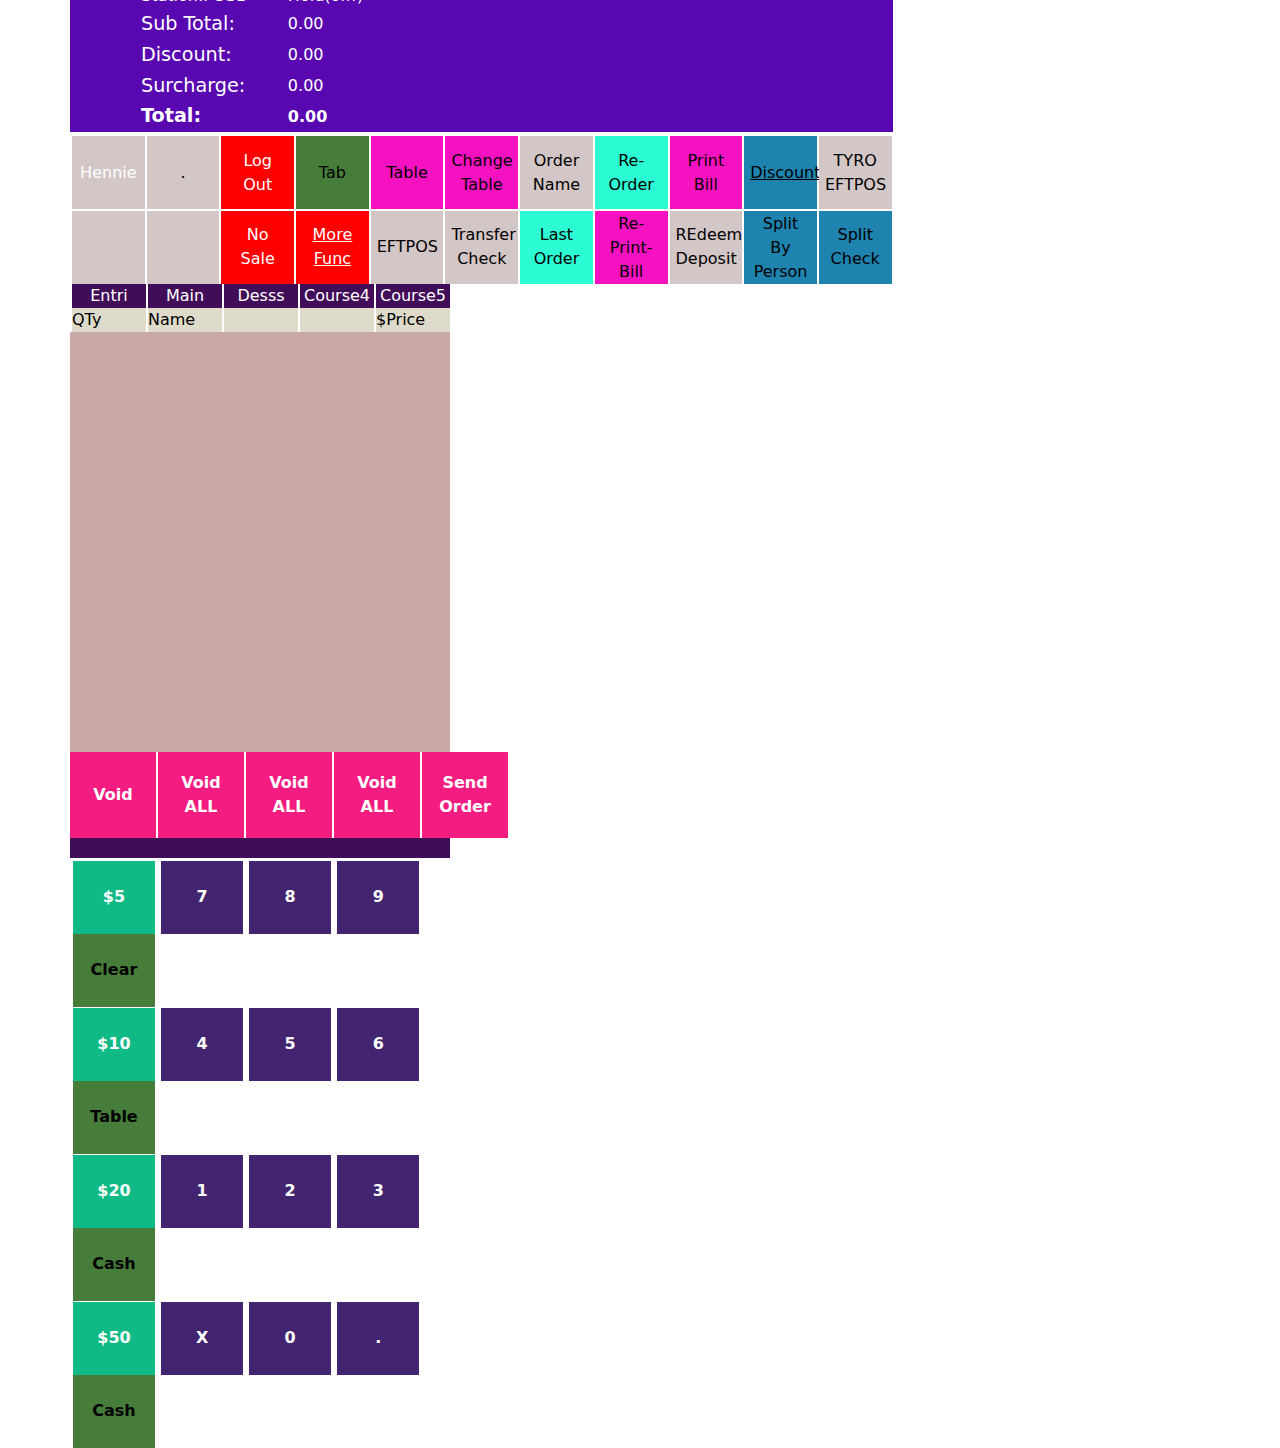
<file: hotdrink.html>
<!DOCTYPE html>
<html lang="en">
  <head>
    <meta charset="UTF-8" />
    <meta name="viewport" content="width=device-width, initial-scale=1.0" />
    <title>HIEU PC - Hot Drink</title>
    <link
      rel="stylesheet"
      href="https://cdn.jsdelivr.net/npm/bootstrap@5.0.2/dist/css/bootstrap.min.css"
    />
    <link rel="preconnect" href="https://fonts.googleapis.com" />
    <link rel="preconnect" href="https://fonts.gstatic.com" crossorigin />
    <link
      href="https://fonts.googleapis.com/css2?family=Inter:wght@100;200;300;400;500;600;700;800;900&family=Newsreader:ital,opsz,wght@0,6..72,200;0,6..72,300;0,6..72,400;0,6..72,500;0,6..72,600;0,6..72,700;0,6..72,800;1,6..72,200;1,6..72,300;1,6..72,400;1,6..72,500;1,6..72,600;1,6..72,700;1,6..72,800&display=swap"
      rel="stylesheet"
    />
    <link rel="stylesheet" href="./css/style.css" />
    <link rel="stylesheet" href="./css/color/color1.css" />
    <script src="https://code.jquery.com/jquery-3.6.4.min.js"></script>
  </head>
  <body>
    <div class="container" id="content">
      <div class="row">
        <div class="col-8 p-0 m-0">
          <div class="box1">
            <div class="box1-menu d-flex">
              <div class="box1-menu-item">
                <span>/\</span>
                <a href="./hotdrink.html">Hot Drinks</a>
                <a href="./colddrink.html">Cold Drinks</a>
                <a href="./breakfast.html">Breakfast Drinks</a>
                <a href="./lunch.html">Lunch</a>
                <a href="./kids.html">Kids</a>
                <a href="./displaytakeaway.html">Display TakeAway</a>
                <a href="./retail.html">Retail</a>
                <span>\/</span>
              </div>
              <div class="box1-menu-main">
                <div class="box1-menu-main-item1">
                  <button onclick="selectSize('Small')">Small</button>
                  <button onclick="selectSize('Medium')">Medium</button>
                  <button onclick="selectSize('Large')">Large</button>
                  <button onclick="addItem('Keep Cup', this)">Keep Cup</button>
                  <button onclick="addItem('Iced Latte', this)">
                    Iced Latte
                  </button>
                  <button onclick="addItem('Ice Long', this)">Ice Long</button>
                </div>
                <div class="box1-menu-main-item2">
                  <button onclick="addItem('Latte', this)">Latte</button>
                  <button onclick="addItem('Cappuccino', this)">
                    Cappuccino
                  </button>
                  <button onclick="addItem('FlatWhite', this)">
                    FlatWhite
                  </button>
                  <button onclick="addItem('Long Black', this)">
                    Long Black
                  </button>
                  <button onclick="addItem('Single Es', this)">
                    Single Es
                  </button>
                  <button onclick="addItem('Double Es', this)">
                    Double Es
                  </button>
                </div>
                <div class="box1-menu-main-item3 hd">
                  <button onclick="addItem('Magic', this)">Magic</button>
                  <button onclick="addItem('Piccolo', this)">Piccolo</button>
                  <button onclick="addItem('Long Mac', this)">Long Mac</button>
                  <button onclick="addItem('Short Mac', this)">
                    Short Mac
                  </button>
                  <button onclick="addItem('Hot chocolate', this)">
                    Hot chocolate
                  </button>
                  <button onclick="addItem('Mocha', this)">Mocha</button>
                </div>
                <div class="box1-menu-main-item4">
                  <button onclick="addItem('Leaf Chai', this)">
                    Leaf Chai
                  </button>
                  <button onclick="addItem('Powder Chai', this)">
                    Powder Chai
                  </button>
                  <button onclick="addItem('Turmeric Latte', this)">
                    Turmeric Latte
                  </button>
                  <button onclick="addItem('Dirty Chai', this)">
                    Dirty Chai
                  </button>
                  <button onclick="addItem('Match', this)">Match</button>
                  <button onclick="addItem('Batch Brew', this)">
                    Batch Brew
                  </button>
                </div>
                <div class="box1-menu-main-item5">
                  <button onclick="addItem('Tea by Pot', this)">
                    Tea by Pot
                  </button>
                  <button onclick="addItem('Early Bird Deal', this)">
                    Early Bird Deal
                  </button>
                  <button>.</button>
                  <button>.</button>
                  <button>.</button>
                  <button>.</button>
                </div>
                <div class="box1-menu-main-item6">
                  <button>.</button>
                  <button>Hmos</button>
                  <button>Cmos</button>
                  <button>Iced</button>
                  <button>Kids</button>
                  <button>Baby Chino</button>
                  <!-- <button onclick="addItem('Hmos', this)">Hmos</button>
                  <button onclick="addItem('Cmos', this)">Cmos</button>
                  <button onclick="addItem('Iced', this)">Iced</button>
                  <button onclick="addItem('Kids', this)">Kids</button>
                  <button onclick="addItem('Baby Chino', this)">Baby Chino</button> -->
                </div>
                <div class="box1-menu-main-item7">
                  <button>Takeaway</button>
                  <button>Add Honey</button>
                  <button>No Choc On top</button>
                  <button><u>Coffe Modifier</u></button>
                  <button>Beverage Item</button>
                  <button>Beverage Notes</button>
                </div>
                <div class="box1-menu-main-foot">
                  <button><</button>
                  <button>.</button>
                  <button>.</button>
                  <button>.</button>
                  <button>.</button>
                  <button>.</button>
                  <button>></button>
                </div>
              </div>
              <div class="box1-menu-item-right">
                <div>
                  <button>/\</button>
                  <button>Up</button>
                  <button>\/</button>
                </div>
              </div>
            </div>
          </div>
          <div class="box2 d-flex flex-wrap">
            <div class="box2-item1">
              <span>22/01/2024 10:07:42</span>
              <p>Emp:Hennie</p>
              <p><b>Order:78 [C :1]</b></p>
            </div>
            <div class="box2-item2">
              <span><u>Receipt: Off</u></span>
              <span><u>Surcharge: Off</u></span>
              <span>Price: Default</span>
              <p><b>Check ld:</b></p>
            </div>
            <div class="box2-item-price">
              <table>
                <tr>
                  <td>
                    <l>Station:POS1</l>
                  </td>
                  <td>
                    <label class="mgl">Hold(offf)</label>
                  </td>
                </tr>
                <tr>
                  <td>
                    <span>Sub Total:</span>
                  </td>
                  <td>
                    <label>0.00</label>
                  </td>
                </tr>
                <tr>
                  <td>
                    <span>Discount:</span>
                  </td>
                  <td>
                    <label>0.00</label>
                  </td>
                </tr>
                <tr>
                  <td>
                    <span>Surcharge:</span>
                  </td>
                  <td>
                    <label>0.00</label>
                  </td>
                </tr>
                <tr>
                  <td>
                    <span><b>Total:</b></span>
                  </td>
                  <td>
                    <label><b>0.00</b></label>
                  </td>
                </tr>
              </table>
            </div>
          </div>
          <div class="box3">
            <div class="box3-item">
              <button class="f-cl-white">Hennie</button>
              <button>.</button>
              <button class="cl-red f-cl-white">Log Out</button>
              <button class="cl-green">Tab</button>
              <button class="cl-pink">Table</button>
              <button class="cl-pink">Change Table</button>
              <button>Order Name</button>
              <button class="cl-greenlight">Re-Order</button>
              <button class="cl-pink">Print Bill</button>
              <button class="cl-blue"><u>Discount</u></button>
              <button>TYRO EFTPOS</button>
            </div>
            <div class="box3-item">
              <button></button>
              <button></button>
              <button class="cl-red f-cl-white">No Sale</button>
              <button class="cl-red f-cl-white"><u>More Func</u></button>
              <button>EFTPOS</button>
              <button>Transfer Check</button>
              <button class="cl-greenlight">Last Order</button>
              <button class="cl-pink">Re-Print-Bill</button>
              <button>REdeem Deposit</button>
              <button class="cl-blue">Split By Person</button>
              <button class="cl-blue">Split Check</button>
            </div>
          </div>
        </div>
        <div class="col-4 p-0">
          <div class="box-right">
            <div class="box-right-1">
              <div class="box-right-1-header1 d-flex">
                <span>Entri</span><span>Main</span><span>Desss</span
                ><span>Course4</span><span>Course5</span>
              </div>
              <div class="box-right-1-header2 d-flex">
                <span>QTy</span>
                <span>Name</span>
                <span></span>
                <span></span>
                <span>$Price</span>
              </div>
              <div class="box-right-1-main">
                <div class="box-right-1-main-item"></div>
              </div>
              <div class="box-right-1-footer1 d-flex">
                <button>Void</button>
                <button onclick="clearOrder()">Void ALL</button>
                <button onclick="clearOrder()">Void ALL</button>
                <button onclick="clearOrder()">Void ALL</button>
                <button>Send Order</button>
              </div>
              <div class="box-right-1-footer2"></div>
            </div>
            <div class="box-right-2">
              <div class="box-right-2-item1 calculator">
                <button>$5</button>
                <button>7</button>
                <button>8</button>
                <button>9</button>
                <button>Clear</button>
              </div>
              <div class="box-right-2-item1 calculator">
                <button>$10</button>
                <button>4</button>
                <button>5</button>
                <button>6</button>
                <button>Table</button>
              </div>
              <div class="box-right-2-item1 calculator">
                <button>$20</button>
                <button>1</button>
                <button>2</button>
                <button>3</button>
                <button>Cash</button>
              </div>
              <div class="box-right-2-item1 calculator">
                <button>$50</button>
                <button>X</button>
                <button>0</button>
                <button>.</button>
                <button>Cash</button>
              </div>
            </div>
          </div>
        </div>
      </div>
    </div>
    <script src="./js/all.js"></script>
    <script src="./js/hotdrink.js "></script>
  </body>
</html>
</file>
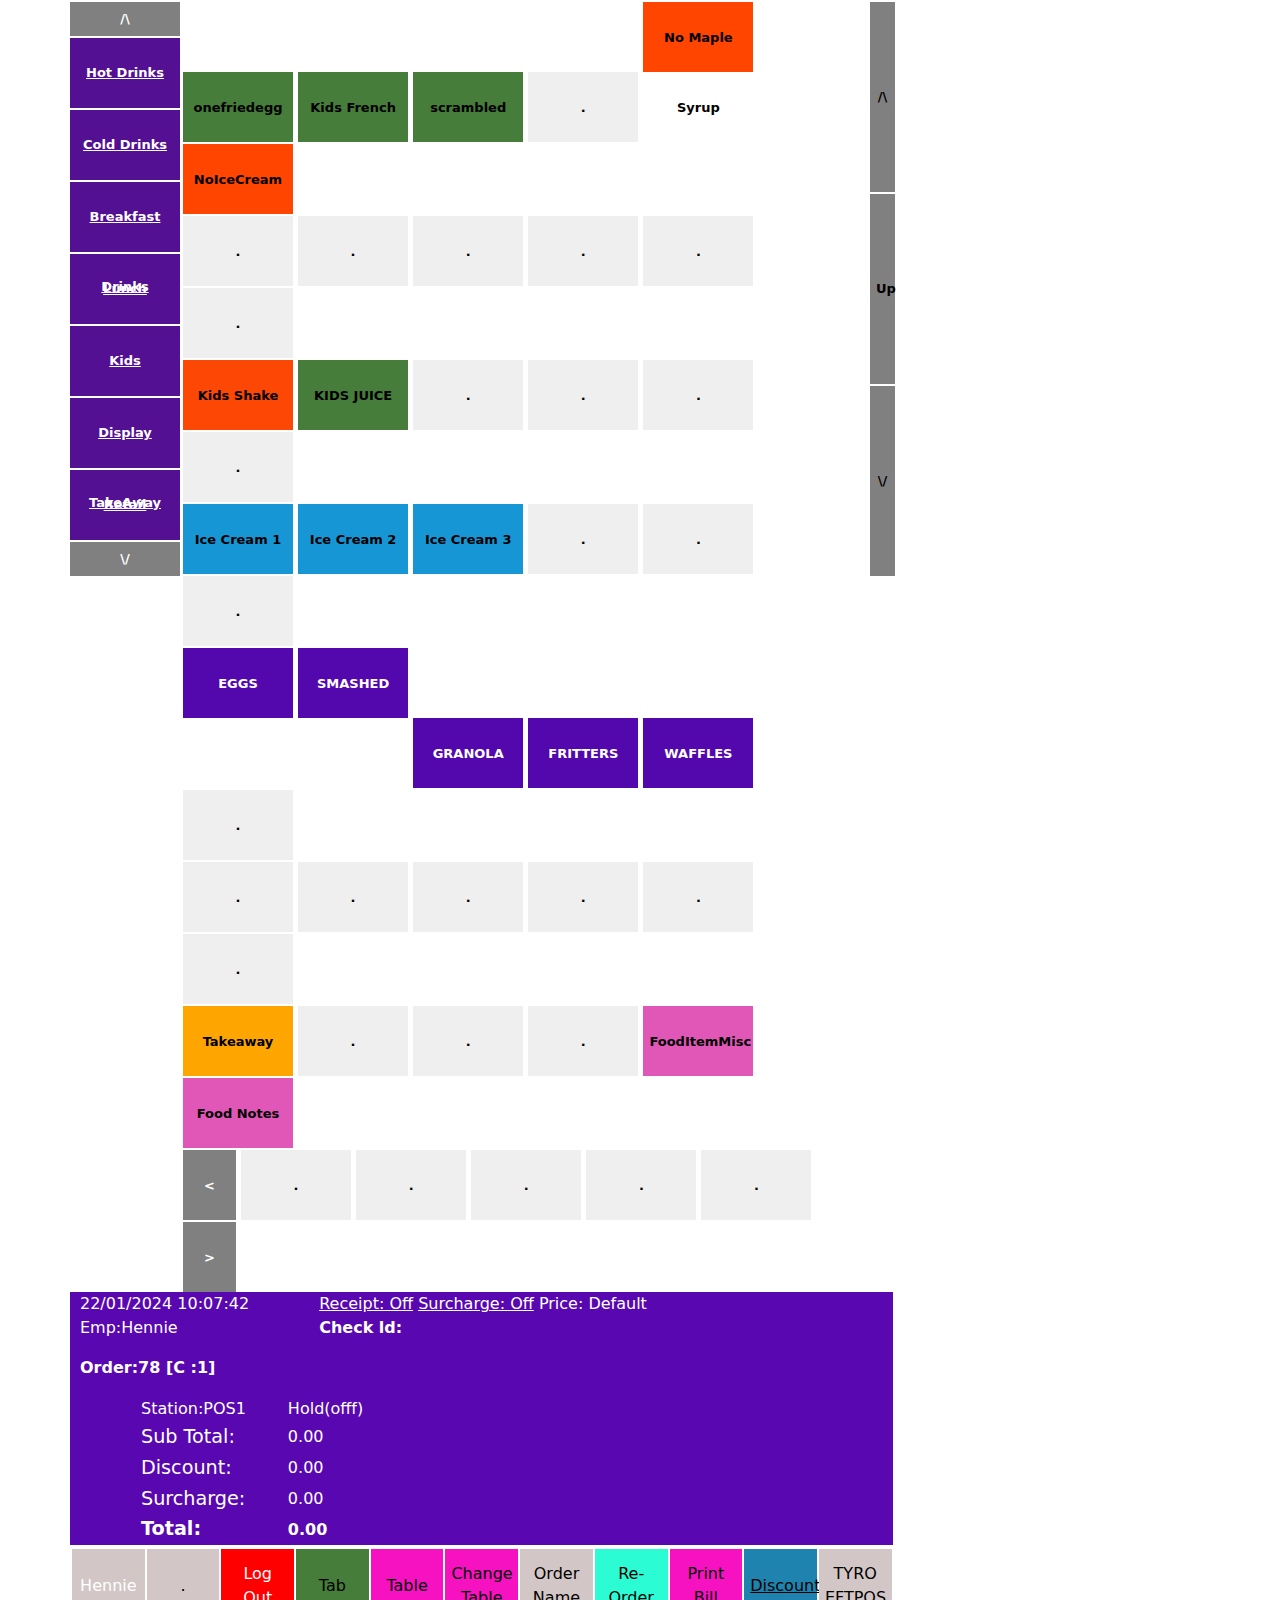
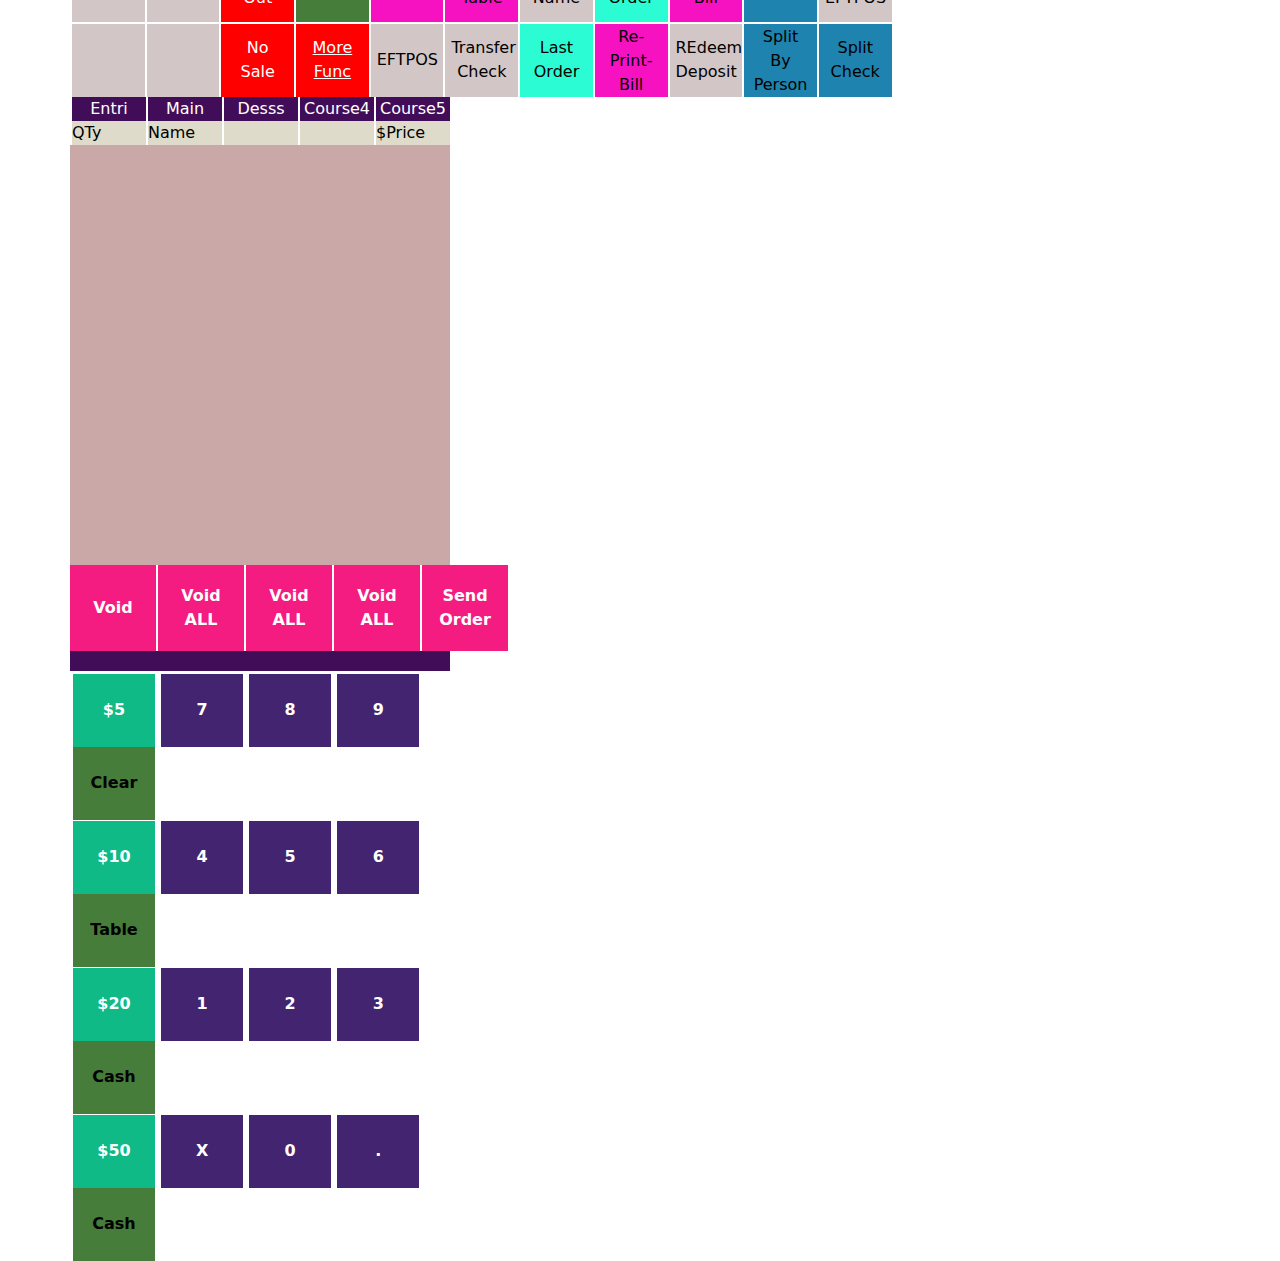
<file: kids.html>
<!DOCTYPE html>
<html lang="en">
  <head>
    <meta charset="UTF-8" />
    <meta name="viewport" content="width=device-width, initial-scale=1.0" />
    <title>HIEU PC - Kids</title>
    <link
      rel="stylesheet"
      href="https://cdn.jsdelivr.net/npm/bootstrap@5.0.2/dist/css/bootstrap.min.css"
    />
    <link rel="preconnect" href="https://fonts.googleapis.com" />
    <link rel="preconnect" href="https://fonts.gstatic.com" crossorigin />
    <link
      href="https://fonts.googleapis.com/css2?family=Inter:wght@100;200;300;400;500;600;700;800;900&family=Newsreader:ital,opsz,wght@0,6..72,200;0,6..72,300;0,6..72,400;0,6..72,500;0,6..72,600;0,6..72,700;0,6..72,800;1,6..72,200;1,6..72,300;1,6..72,400;1,6..72,500;1,6..72,600;1,6..72,700;1,6..72,800&display=swap"
      rel="stylesheet"
    />
    <link rel="stylesheet" href="./css/style.css" />
    <link rel="stylesheet" href="./css/color/color5.css" />
    <script src="https://code.jquery.com/jquery-3.6.4.min.js"></script>
  </head>
  <body>
    <div class="container" id="content">
      <div class="row">
        <div class="col-8 p-0 m-0">
          <div class="box1">
            <div class="box1-menu d-flex">
              <div class="box1-menu-item">
                <span>/\</span>
                <a href="./hotdrink.html">Hot Drinks</a>
                <a href="./colddrink.html">Cold Drinks</a>
                <a href="./breakfast.html">Breakfast Drinks</a>
                <a href="./lunch.html">Lunch</a>
                <a href="./kids.html">Kids</a>
                <a href="./displaytakeaway.html">Display TakeAway</a>
                <a href="./retail.html">Retail</a>
                <span>\/</span>
              </div>
              <div class="box1-menu-main">
                <div class="box1-menu-main-item1">
                  <button>onefriedegg</button>
                  <button>Kids French</button>
                  <button>scrambled</button>
                  <button>.</button>
                  <button>No Maple Syrup</button>
                  <button>NoIceCream</button>
                </div>
                <div class="box1-menu-main-item2">
                  <button>.</button>
                  <button>.</button>
                  <button>.</button>
                  <button>.</button>
                  <button>.</button>
                  <button>.</button>
                </div>
                <div class="box1-menu-main-item3">
                  <button>Kids Shake</button>
                  <button>KIDS JUICE</button>
                  <button>.</button>
                  <button>.</button>
                  <button>.</button>
                  <button>.</button>
                </div>
                <div class="box1-menu-main-item4">
                  <button>Ice Cream 1</button>
                  <button>Ice Cream 2</button>
                  <button>Ice Cream 3</button>
                  <button>.</button>
                  <button>.</button>
                  <button>.</button>
                </div>
                <div class="box1-menu-main-item5">
                  <button>EGGS BENEDICT</button>
                  <button>SMASHED AVO</button>
                  <button>GRANOLA</button>
                  <button>FRITTERS</button>
                  <button>WAFFLES</button>
                  <button>.</button>
                </div>
                <div class="box1-menu-main-item6">
                  <button>.</button>
                  <button>.</button>
                  <button>.</button>
                  <button>.</button>
                  <button>.</button>
                  <button>.</button>
                </div>
                <div class="box1-menu-main-item7">
                  <button>Takeaway</button>
                  <button>.</button>
                  <button>.</button>
                  <button>.</button>
                  <button>FoodItemMisc</button>
                  <button>Food Notes</button>
                </div>
                <div class="box1-menu-main-foot">
                  <button><</button>
                  <button>.</button>
                  <button>.</button>
                  <button>.</button>
                  <button>.</button>
                  <button>.</button>
                  <button>></button>
                </div>
              </div>
              <div class="box1-menu-item-right">
                <div>
                  <button>/\</button>
                  <button>Up</button>
                  <button>\/</button>
                </div>
              </div>
            </div>
          </div>
          <div class="box2 d-flex flex-wrap">
            <div class="box2-item1">
              <span>22/01/2024 10:07:42</span>
              <p>Emp:Hennie</p>
              <p><b>Order:78 [C :1]</b></p>
            </div>
            <div class="box2-item2">
              <span><u>Receipt: Off</u></span>
              <span><u>Surcharge: Off</u></span>
              <span>Price: Default</span>
              <p><b>Check ld:</b></p>
            </div>
            <div class="box2-item-price">
              <table>
                <tr>
                  <td>
                    <l>Station:POS1</l>
                  </td>
                  <td>
                    <label class="mgl">Hold(offf)</label>
                  </td>
                </tr>
                <tr>
                  <td>
                    <span>Sub Total:</span>
                  </td>
                  <td>
                    <label>0.00</label>
                  </td>
                </tr>
                <tr>
                  <td>
                    <span>Discount:</span>
                  </td>
                  <td>
                    <label>0.00</label>
                  </td>
                </tr>
                <tr>
                  <td>
                    <span>Surcharge:</span>
                  </td>
                  <td>
                    <label>0.00</label>
                  </td>
                </tr>
                <tr>
                  <td>
                    <span><b>Total:</b></span>
                  </td>
                  <td>
                    <label><b>0.00</b></label>
                  </td>
                </tr>
              </table>
            </div>
          </div>
          <div class="box3">
            <div class="box3-item">
              <button class="f-cl-white">Hennie</button>
              <button>.</button>
              <button class="cl-red f-cl-white">Log Out</button>
              <button class="cl-green">Tab</button>
              <button class="cl-pink">Table</button>
              <button class="cl-pink">Change Table</button>
              <button>Order Name</button>
              <button class="cl-greenlight">Re-Order</button>
              <button class="cl-pink">Print Bill</button>
              <button class="cl-blue"><u>Discount</u></button>
              <button>TYRO EFTPOS</button>
            </div>
            <div class="box3-item">
              <button></button>
              <button></button>
              <button class="cl-red f-cl-white">No Sale</button>
              <button class="cl-red f-cl-white"><u>More Func</u></button>
              <button>EFTPOS</button>
              <button>Transfer Check</button>
              <button class="cl-greenlight">Last Order</button>
              <button class="cl-pink">Re-Print-Bill</button>
              <button>REdeem Deposit</button>
              <button class="cl-blue">Split By Person</button>
              <button class="cl-blue">Split Check</button>
            </div>
          </div>
        </div>
        <div class="col-4 p-0">
          <div class="box-right">
            <div class="box-right-1">
              <div class="box-right-1-header1 d-flex">
                <span>Entri</span><span>Main</span><span>Desss</span
                ><span>Course4</span><span>Course5</span>
              </div>
              <div class="box-right-1-header2 d-flex">
                <span>QTy</span>
                <span>Name</span>
                <span></span>
                <span></span>
                <span>$Price</span>
              </div>
              <div class="box-right-1-main"></div>
              <div class="box-right-1-footer1 d-flex">
                <button>Void</button>
                <button>Void ALL</button>
                <button>Void ALL</button>
                <button>Void ALL</button>
                <button>Send Order</button>
              </div>
              <div class="box-right-1-footer2"></div>
            </div>
            <div class="box-right-2">
              <div class="box-right-2-item1 calculator ">
                <button>$5</button>
                <button>7</button>
                <button>8</button>
                <button>9</button>
                <button>Clear</button>
              </div>
              <div class="box-right-2-item1 calculator">
                <button>$10</button>
                <button>4</button>
                <button>5</button>
                <button>6</button>
                <button>Table</button>
              </div>
              <div class="box-right-2-item1 calculator">
                <button>$20</button>
                <button>1</button>
                <button>2</button>
                <button>3</button>
                <button>Cash</button>
              </div>
              <div class="box-right-2-item1 calculator">
                <button>$50</button>
                <button>X</button>
                <button>0</button>
                <button>.</button>
                <button>Cash</button>
            </div>
          </div>
        </div>
      </div>
    </div>
    <script src="./js/all.js"></script>
  </body>
</html>
</file>
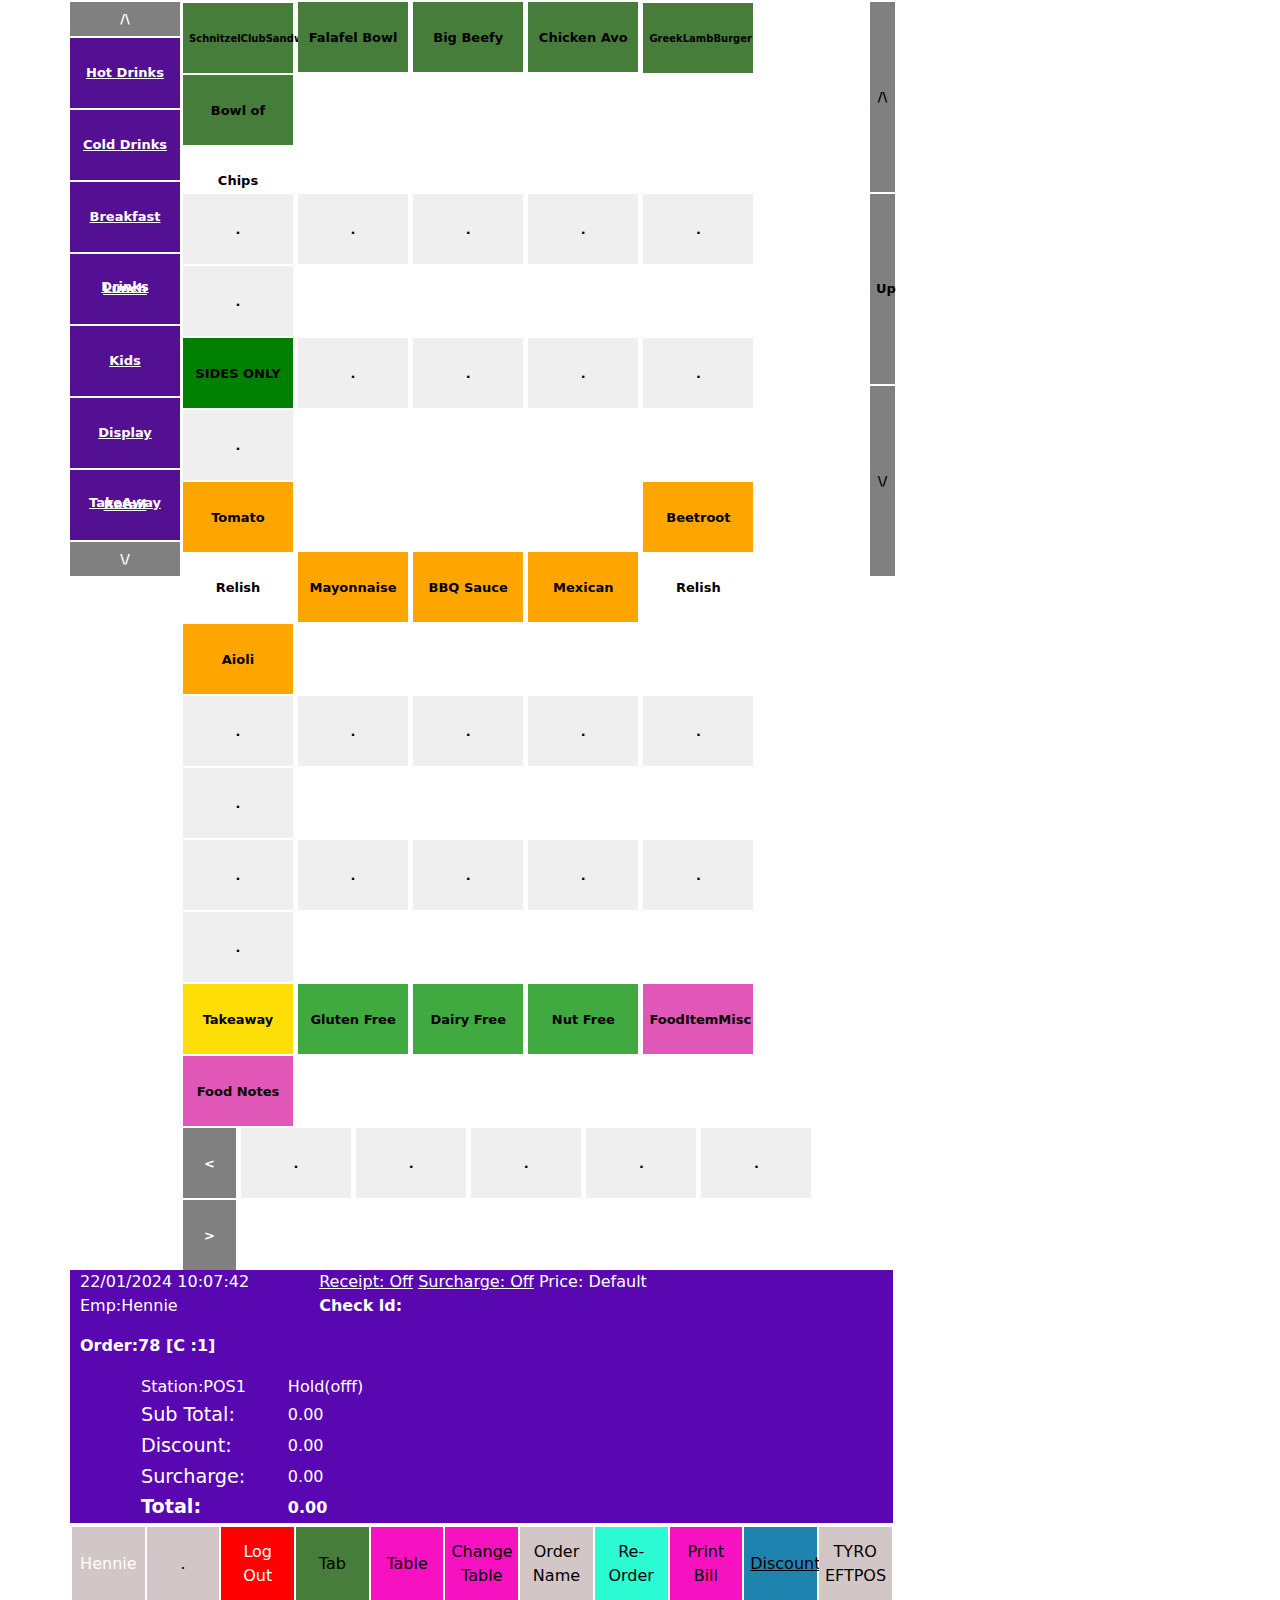
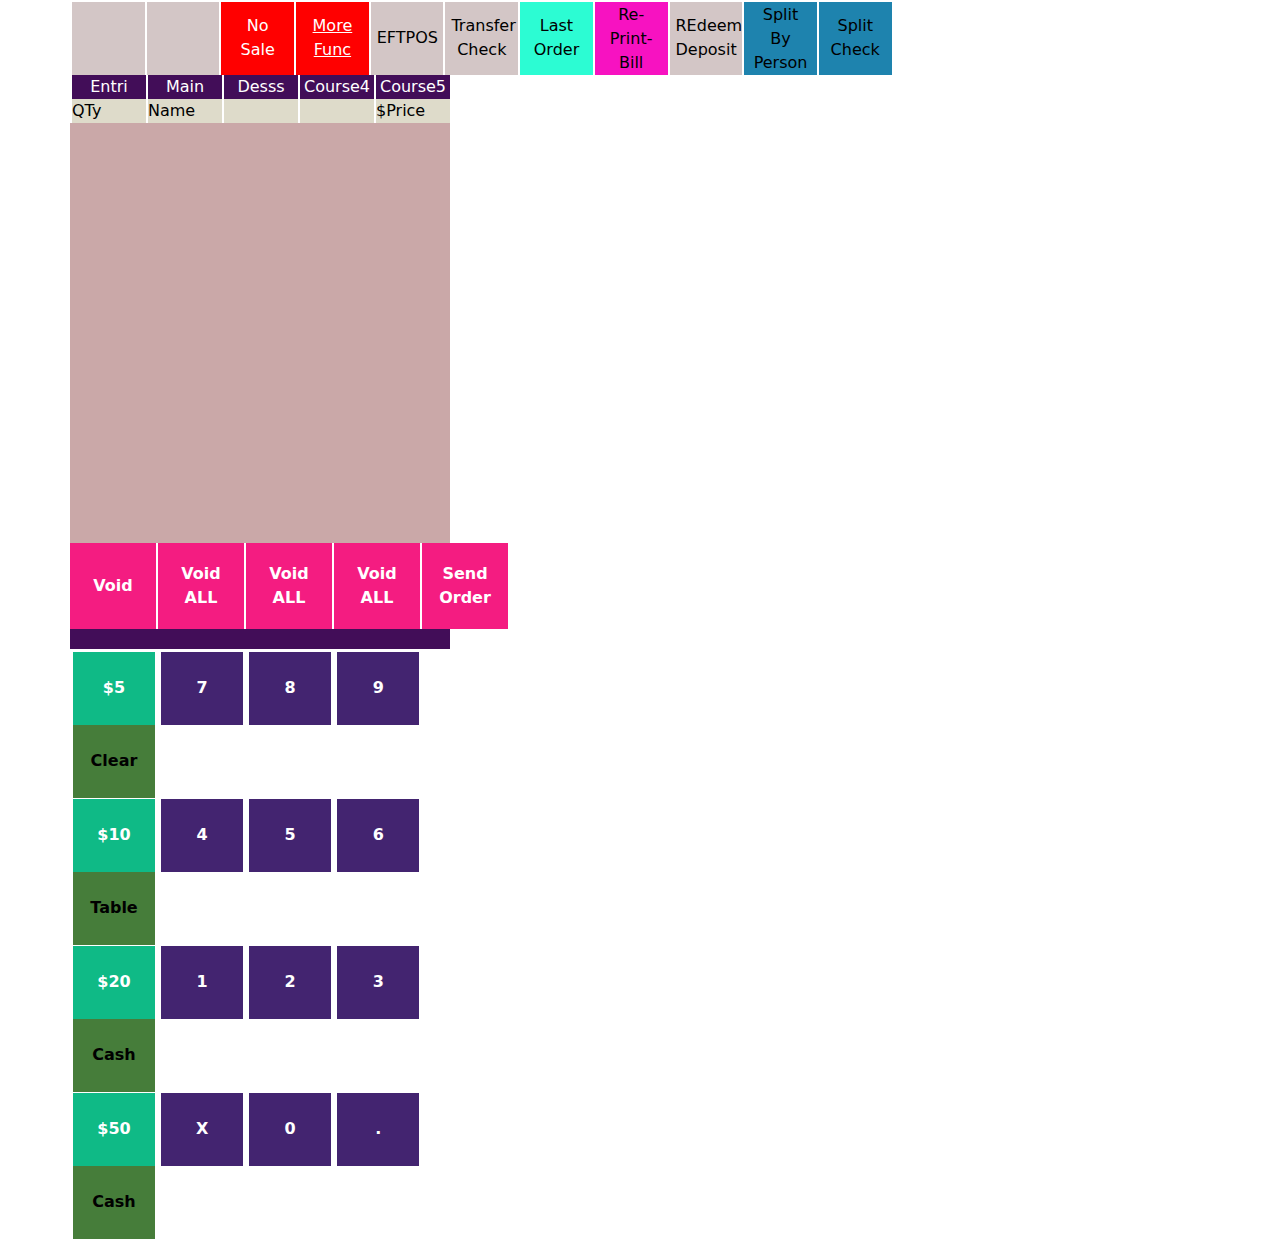
<file: lunch.html>
<!DOCTYPE html>
<html lang="en">
  <head>
    <meta charset="UTF-8" />
    <meta name="viewport" content="width=device-width, initial-scale=1.0" />
    <title>HIEU PC - Lunch</title>
    <link
      rel="stylesheet"
      href="https://cdn.jsdelivr.net/npm/bootstrap@5.0.2/dist/css/bootstrap.min.css"
    />
    <link rel="preconnect" href="https://fonts.googleapis.com" />
    <link rel="preconnect" href="https://fonts.gstatic.com" crossorigin />
    <link
      href="https://fonts.googleapis.com/css2?family=Inter:wght@100;200;300;400;500;600;700;800;900&family=Newsreader:ital,opsz,wght@0,6..72,200;0,6..72,300;0,6..72,400;0,6..72,500;0,6..72,600;0,6..72,700;0,6..72,800;1,6..72,200;1,6..72,300;1,6..72,400;1,6..72,500;1,6..72,600;1,6..72,700;1,6..72,800&display=swap"
      rel="stylesheet"
    />
    <link rel="stylesheet" href="./css/style.css" />
    <link rel="stylesheet" href="./css/color/color4.css" />
    <script src="https://code.jquery.com/jquery-3.6.4.min.js"></script>
  </head>
  <body>
    <div class="container">
      <div class="row">
        <div class="col-8 p-0 m-0">
          <div class="box1">
            <div class="box1-menu d-flex">
              <div class="box1-menu-item">
                <span>/\</span>
                <a href="./hotdrink.html">Hot Drinks</a>
                <a href="./colddrink.html">Cold Drinks</a>
                <a href="./breakfast.html">Breakfast Drinks</a>
                <a href="./lunch.html">Lunch</a>
                <a href="./kids.html">Kids</a>
                <a href="./displaytakeaway.html">Display TakeAway</a>
                <a href="./retail.html">Retail</a>
                <span>\/</span>
              </div>
              <div class="box1-menu-main">
                <div class="box1-menu-main-item1">
                  <button onclick="addItem('SchnitzelClubSandwich', this)" style="font-size: 10px;">SchnitzelClubSandwich</button>
<button onclick="addItem('FalafelBowl', this)">Falafel Bowl</button>
<button onclick="addItem('BigBeefy', this)">Big Beefy</button>
<button onclick="addItem('ChickenAvo', this)">Chicken Avo</button>
<button onclick="addItem('GreekLambBurger', this)" style="font-size: 10px;">GreekLambBurger</button>
<button onclick="addItem('BowlOfChips', this)">Bowl of Chips</button>

                </div>
                <div class="box1-menu-main-item2">
                  <button>.</button>
                  <button>.</button>
                  <button>.</button>
                  <button>.</button>
                  <button>.</button>
                  <button>.</button>
                </div>
                <div class="box1-menu-main-item3">
                  <button>SIDES ONLY</button>
                  <button>.</button>
                  <button>.</button>
                  <button>.</button>
                  <button>.</button>
                  <button>.</button>
                </div>
                <div class="box1-menu-main-item4">
                  <button onclick="addItem('TomatoRelish', this)">Tomato Relish</button>
<button onclick="addItem('Mayonnaise', this)">Mayonnaise</button>
<button onclick="addItem('BBQSauce', this)">BBQ Sauce</button>
<button onclick="addItem('Mexican', this)">Mexican</button>
<button onclick="addItem('BeetrootRelish', this)">Beetroot Relish</button>
<button onclick="addItem('Aioli', this)">Aioli</button>

                </div>
                <div class="box1-menu-main-item5">
                  <button>.</button>
                  <button>.</button>
                  <button>.</button>
                  <button>.</button>
                  <button>.</button>
                  <button>.</button>
                </div>
                <div class="box1-menu-main-item6">
                  <button>.</button>
                  <button>.</button>
                  <button>.</button>
                  <button>.</button>
                  <button>.</button>
                  <button>.</button>
                </div>
                <div class="box1-menu-main-item7">
                  <button>Takeaway</button>
                  <button>Gluten Free</button>
                  <button>Dairy Free</button>
                  <button>Nut Free</button>
                  <button>FoodItemMisc</button>
                  <button>Food Notes</button>
                </div>
                <div class="box1-menu-main-foot">
                  <button><</button>
                  <button>.</button>
                  <button>.</button>
                  <button>.</button>
                  <button>.</button>
                  <button>.</button>
                  <button>></button>
                </div>
              </div>
              <div class="box1-menu-item-right">
                <div>
                  <button>/\</button>
                  <button>Up</button>
                  <button>\/</button>
                </div>
              </div>
            </div>
          </div>
          <div class="box2 d-flex flex-wrap">
            <div class="box2-item1">
              <span>22/01/2024 10:07:42</span>
              <p>Emp:Hennie</p>
              <p><b>Order:78 [C :1]</b></p>
            </div>
            <div class="box2-item2">
              <span><u>Receipt: Off</u></span>
              <span><u>Surcharge: Off</u></span>
              <span>Price: Default</span>
              <p><b>Check ld:</b></p>
            </div>
            <div class="box2-item-price">
              <table>
                <tr>
                  <td>
                    <l>Station:POS1</l>
                  </td>
                  <td>
                    <label class="mgl">Hold(offf)</label>
                  </td>
                </tr>
                <tr>
                  <td>
                    <span>Sub Total:</span>
                  </td>
                  <td>
                    <label>0.00</label>
                  </td>
                </tr>
                <tr>
                  <td>
                    <span>Discount:</span>
                  </td>
                  <td>
                    <label>0.00</label>
                  </td>
                </tr>
                <tr>
                  <td>
                    <span>Surcharge:</span>
                  </td>
                  <td>
                    <label>0.00</label>
                  </td>
                </tr>
                <tr>
                  <td>
                    <span><b>Total:</b></span>
                  </td>
                  <td>
                    <label><b>0.00</b></label>
                  </td>
                </tr>
              </table>
            </div>
          </div>
          <div class="box3">
            <div class="box3-item">
              <button class="f-cl-white">Hennie</button>
              <button>.</button>
              <button class="cl-red f-cl-white">Log Out</button>
              <button class="cl-green">Tab</button>
              <button class="cl-pink">Table</button>
              <button class="cl-pink">Change Table</button>
              <button>Order Name</button>
              <button class="cl-greenlight">Re-Order</button>
              <button class="cl-pink">Print Bill</button>
              <button class="cl-blue"><u>Discount</u></button>
              <button>TYRO EFTPOS</button>
            </div>
            <div class="box3-item">
              <button></button>
              <button></button>
              <button class="cl-red f-cl-white">No Sale</button>
              <button class="cl-red f-cl-white"><u>More Func</u></button>
              <button>EFTPOS</button>
              <button>Transfer Check</button>
              <button class="cl-greenlight">Last Order</button>
              <button class="cl-pink">Re-Print-Bill</button>
              <button>REdeem Deposit</button>
              <button class="cl-blue">Split By Person</button>
              <button class="cl-blue">Split Check</button>
            </div>
          </div>
        </div>
        <div class="col-4 p-0">
          <div class="box-right">
            <div class="box-right-1">
              <div class="box-right-1-header1 d-flex">
                <span>Entri</span><span>Main</span><span>Desss</span
                ><span>Course4</span><span>Course5</span>
              </div>
              <div class="box-right-1-header2 d-flex">
                <span>QTy</span>
                <span>Name</span>
                <span></span>
                <span></span>
                <span>$Price</span>
              </div>
              <div class="box-right-1-main"></div>
              <div class="box-right-1-footer1 d-flex">
                <button>Void</button>
                <button onclick="clearOrder()">Void ALL</button>
                <button onclick="clearOrder()">Void ALL</button>
                <button onclick="clearOrder()">Void ALL</button>
                <button >Send Order</button>
              </div>
              <div class="box-right-1-footer2"></div>
            </div>
            <div class="box-right-2">
              <div class="box-right-2-item1 calculator ">
                <button>$5</button>
                <button>7</button>
                <button>8</button>
                <button>9</button>
                <button>Clear</button>
              </div>
              <div class="box-right-2-item1 calculator">
                <button>$10</button>
                <button>4</button>
                <button>5</button>
                <button>6</button>
                <button>Table</button>
              </div>
              <div class="box-right-2-item1 calculator">
                <button>$20</button>
                <button>1</button>
                <button>2</button>
                <button>3</button>
                <button>Cash</button>
              </div>
              <div class="box-right-2-item1 calculator">
                <button>$50</button>
                <button>X</button>
                <button>0</button>
                <button>.</button>
                <button>Cash</button>
            </div>
          </div>
        </div>
      </div>
    </div>
    <script src="./js/all.js"></script>
    <script src="./js/lunch.js"></script>
  </body>
</html>
</file>
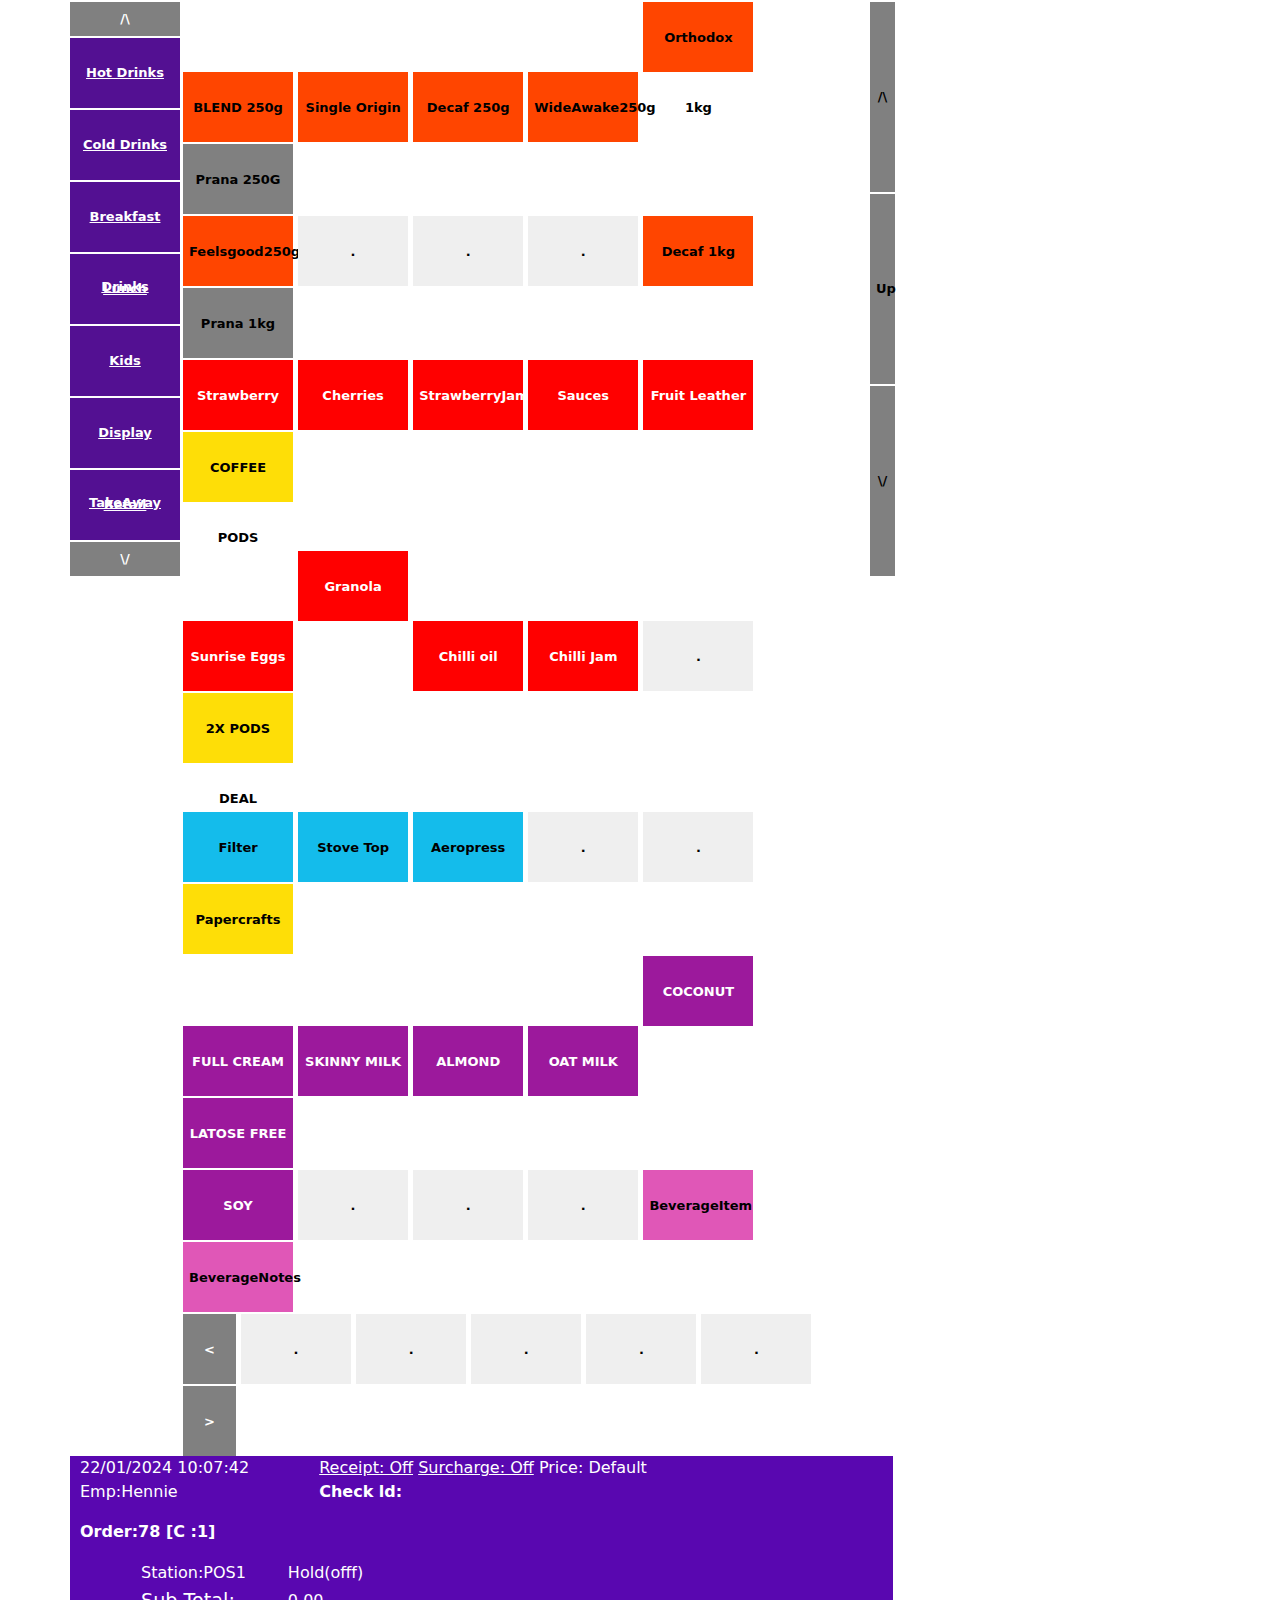
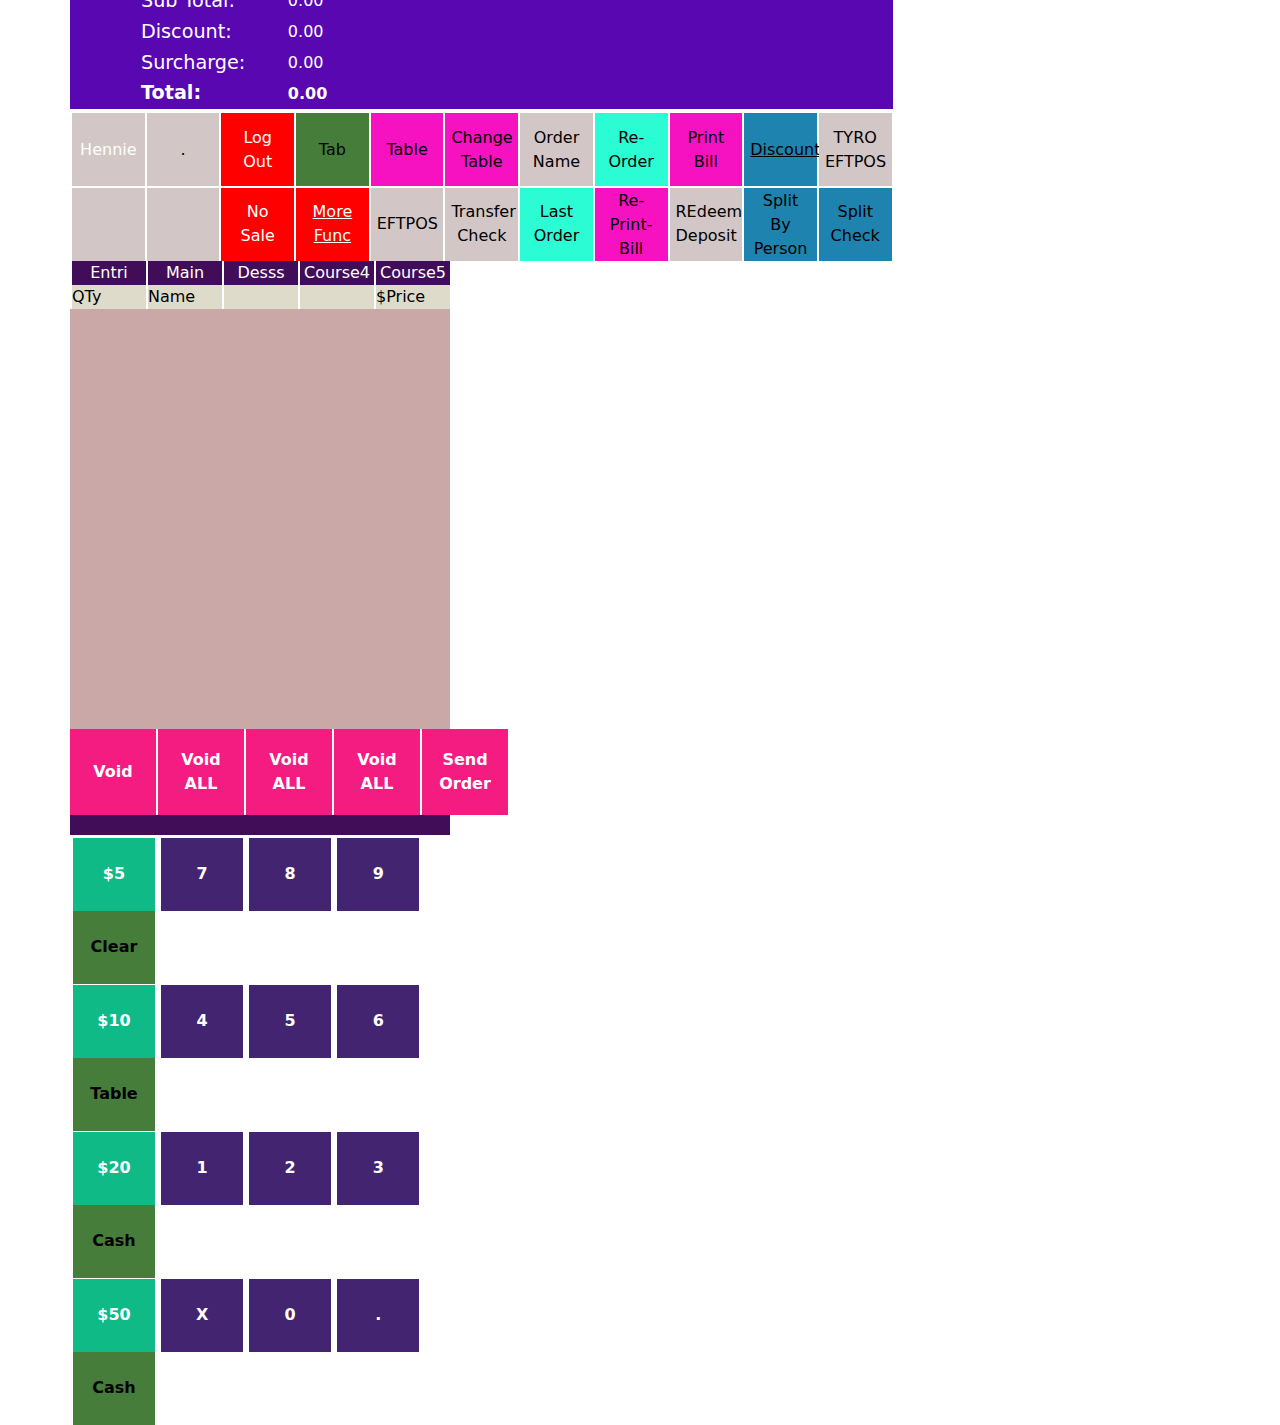
<file: retail.html>
<!DOCTYPE html>
<html lang="en">
  <head>
    <meta charset="UTF-8" />
    <meta name="viewport" content="width=device-width, initial-scale=1.0" />
    <title>HIEU PC - Retail</title>
    <link
      rel="stylesheet"
      href="https://cdn.jsdelivr.net/npm/bootstrap@5.0.2/dist/css/bootstrap.min.css"
    />
    <link rel="preconnect" href="https://fonts.googleapis.com" />
    <link rel="preconnect" href="https://fonts.gstatic.com" crossorigin />
    <link
      href="https://fonts.googleapis.com/css2?family=Inter:wght@100;200;300;400;500;600;700;800;900&family=Newsreader:ital,opsz,wght@0,6..72,200;0,6..72,300;0,6..72,400;0,6..72,500;0,6..72,600;0,6..72,700;0,6..72,800;1,6..72,200;1,6..72,300;1,6..72,400;1,6..72,500;1,6..72,600;1,6..72,700;1,6..72,800&display=swap"
      rel="stylesheet"
    />
    <link rel="stylesheet" href="./css/style.css" />
    <link rel="stylesheet" href="./css/color/color7.css" />
    <script src="https://code.jquery.com/jquery-3.6.4.min.js"></script>
  </head>
  <body>
    <div class="container">
      <div class="row">
        <div class="col-8 p-0 m-0">
          <div class="box1">
            <div class="box1-menu d-flex">
              <div class="box1-menu-item">
                <span>/\</span>
                <a href="./hotdrink.html">Hot Drinks</a>
                <a href="./colddrink.html">Cold Drinks</a>
                <a href="./breakfast.html">Breakfast Drinks</a>
                <a href="./lunch.html">Lunch</a>
                <a href="./kids.html">Kids</a>
                <a href="./displaytakeaway.html">Display TakeAway</a>
                <a href="./retail.html">Retail</a>
                <span>\/</span>
              </div>
              <div class="box1-menu-main">
                <div class="box1-menu-main-item1">
                  <button>BLEND 250g</button>
                  <button>Single Origin</button>
                  <button>Decaf 250g</button>
                  <button>WideAwake250g</button>
                  <button>Orthodox 1kg</button>
                  <button>Prana 250G</button>
                </div>
                <div class="box1-menu-main-item2">
                  <button>Feelsgood250g</button>
                  <button>.</button>
                  <button>.</button>
                  <button>.</button>
                  <button>Decaf 1kg</button>
                  <button>Prana 1kg</button>
                </div>
                <div class="box1-menu-main-item3">
                  <button>Strawberry</button>
                  <button>Cherries</button>
                  <button>StrawberryJam</button>
                  <button>Sauces</button>
                  <button>Fruit Leather</button>
                  <button>COFFEE PODS</button>
                </div>
                <div class="box1-menu-main-item4">
                  <button>Sunrise Eggs</button>
                  <button>Granola retail</button>
                  <button>Chilli oil</button>
                  <button>Chilli Jam</button>
                  <button>.</button>
                  <button>2X PODS DEAL</button>
                </div>
                <div class="box1-menu-main-item5">
                  <button>Filter</button>
                  <button>Stove Top</button>
                  <button>Aeropress</button>
                  <button>.</button>
                  <button>.</button>
                  <button>Papercrafts</button>
                </div>
                <div class="box1-menu-main-item6">
                  <button>FULL CREAM</button>
                  <button>SKINNY MILK</button>
                  <button>ALMOND</button>
                  <button>OAT MILK</button>
                  <button>COCONUT MILK</button>
                  <button>LATOSE FREE</button>
                </div>
                <div class="box1-menu-main-item7">
                  <button>SOY</button>
                  <button>.</button>
                  <button>.</button>
                  <button>.</button>
                  <button>BeverageItem</button>
                  <button>BeverageNotes</button>
                </div>
                <div class="box1-menu-main-foot">
                  <button><</button>
                  <button>.</button>
                  <button>.</button>
                  <button>.</button>
                  <button>.</button>
                  <button>.</button>
                  <button>></button>
                </div>
              </div>
              <div class="box1-menu-item-right">
                <div>
                  <button>/\</button>
                  <button>Up</button>
                  <button>\/</button>
                </div>
              </div>
            </div>
          </div>
          <div class="box2 d-flex flex-wrap">
            <div class="box2-item1">
              <span>22/01/2024 10:07:42</span>
              <p>Emp:Hennie</p>
              <p><b>Order:78 [C :1]</b></p>
            </div>
            <div class="box2-item2">
              <span><u>Receipt: Off</u></span>
              <span><u>Surcharge: Off</u></span>
              <span>Price: Default</span>
              <p><b>Check ld:</b></p>
            </div>
            <div class="box2-item-price">
              <table>
                <tr>
                  <td>
                    <l>Station:POS1</l>
                  </td>
                  <td>
                    <label class="mgl">Hold(offf)</label>
                  </td>
                </tr>
                <tr>
                  <td>
                    <span>Sub Total:</span>
                  </td>
                  <td>
                    <label>0.00</label>
                  </td>
                </tr>
                <tr>
                  <td>
                    <span>Discount:</span>
                  </td>
                  <td>
                    <label>0.00</label>
                  </td>
                </tr>
                <tr>
                  <td>
                    <span>Surcharge:</span>
                  </td>
                  <td>
                    <label>0.00</label>
                  </td>
                </tr>
                <tr>
                  <td>
                    <span><b>Total:</b></span>
                  </td>
                  <td>
                    <label><b>0.00</b></label>
                  </td>
                </tr>
              </table>
            </div>
          </div>
          <div class="box3">
            <div class="box3-item">
              <button class="f-cl-white">Hennie</button>
              <button>.</button>
              <button class="cl-red f-cl-white">Log Out</button>
              <button class="cl-green">Tab</button>
              <button class="cl-pink">Table</button>
              <button class="cl-pink">Change Table</button>
              <button>Order Name</button>
              <button class="cl-greenlight">Re-Order</button>
              <button class="cl-pink">Print Bill</button>
              <button class="cl-blue"><u>Discount</u></button>
              <button>TYRO EFTPOS</button>
            </div>
            <div class="box3-item">
              <button></button>
              <button></button>
              <button class="cl-red f-cl-white">No Sale</button>
              <button class="cl-red f-cl-white"><u>More Func</u></button>
              <button>EFTPOS</button>
              <button>Transfer Check</button>
              <button class="cl-greenlight">Last Order</button>
              <button class="cl-pink">Re-Print-Bill</button>
              <button>REdeem Deposit</button>
              <button class="cl-blue">Split By Person</button>
              <button class="cl-blue">Split Check</button>
            </div>
          </div>
        </div>
        <div class="col-4 p-0">
          <div class="box-right">
            <div class="box-right-1">
              <div class="box-right-1-header1 d-flex">
                <span>Entri</span><span>Main</span><span>Desss</span
                ><span>Course4</span><span>Course5</span>
              </div>
              <div class="box-right-1-header2 d-flex">
                <span>QTy</span>
                <span>Name</span>
                <span></span>
                <span></span>
                <span>$Price</span>
              </div>
              <div class="box-right-1-main"></div>
              <div class="box-right-1-footer1 d-flex">
                <button>Void</button>
                <button>Void ALL</button>
                <button>Void ALL</button>
                <button>Void ALL</button>
                <button>Send Order</button>
              </div>
              <div class="box-right-1-footer2"></div>
            </div>
            <div class="box-right-2">
              <div class="box-right-2-item1 calculator ">
                <button>$5</button>
                <button>7</button>
                <button>8</button>
                <button>9</button>
                <button>Clear</button>
              </div>
              <div class="box-right-2-item1 calculator">
                <button>$10</button>
                <button>4</button>
                <button>5</button>
                <button>6</button>
                <button>Table</button>
              </div>
              <div class="box-right-2-item1 calculator">
                <button>$20</button>
                <button>1</button>
                <button>2</button>
                <button>3</button>
                <button>Cash</button>
              </div>
              <div class="box-right-2-item1 calculator">
                <button>$50</button>
                <button>X</button>
                <button>0</button>
                <button>.</button>
                <button>Cash</button>
            </div>
          </div>
        </div>
      </div>
    </div>
    <script src="./js/all.js"></script>
  </body>
</html>
</file>
<file: css/style.css>
:root {
  --violet-color: blueviolet;
  --orange-color: orange;
  --yellow-color: #fede07;
  --green-color: #467d3a;
  --red-color: red;
  --pink-color: rgb(247, 18, 193);
  --greenlight-color: rgba(10, 252, 204, 0.861);
  --blue-color: rgb(30, 131, 174);
}
.cl-blue {
  background-color: var(--blue-color) !important;
}
.cl-pink {
  background-color: var(--pink-color) !important;
}
.cl-violet {
  background-color: var(--violet-color) !important;
}

.cl-orange {
  background-color: var(--orange-color) !important;
}

.cl-yellow {
  background-color: var(--yellow-color) !important;
}

.cl-green {
  background-color: var(--green-color) !important;
}
.cl-greenlight {
  background-color: rgba(10, 252, 204, 0.861) !important;
}

.cl-red {
  background-color: var(--red-color) !important;
}

.cl-greenlight {
  background-color: var(--greenlight-color) !important;
}

.container {
  background-color: #fff;
}
.f-cl-white {
  color: #fff;
}
.col-8 {
  width: 825px;
}

.box1-menu-item a,
.box1-menu-item span {
  background-color: rgb(83, 16, 146);
  display: block;
  width: 110px;
  color: #fff;
  height: 70px;
  margin-top: 2px;
  text-align: center;
  line-height: 70px;
  font-size: 13px;
  font-style: bold;
  font-weight: 600;
}
.box1-menu-item span {
  background-color: gray;
  height: 34px;
  line-height: 34px;
}
.box1-menu-main {
  margin-left: 3px;
}
.box1-menu-main button {
  width: 110px;
  height: 70px;
  margin-top: 2px;
  text-align: center;
  line-height: 70px;
  font-size: 13px;
  font-style: bold;
  font-weight: 600;
  border: none;
  color: #000;
}
.box1-menu-main-foot button:first-child,
.box1-menu-main-foot button:last-child {
  background-color: grey;
  color: #fff;
  width: 53px;
}

.box1-menu-item-right {
  margin-left: 2px;
}
.box1-menu-item-right button {
  display: block;
  width: 25px;
  height: 190px;
  margin-top: 2px;
  text-align: center;
  line-height: 70px;
  font-size: 13px;
  font-style: bold;
  font-weight: 600;
  border: none;
  color: #000;
  background-color: gray;
}
.box2 {
  background-color: rgb(89, 7, 176);
  width: 823px;
  color: #fff;
}
.box2-item1 {
  margin-left: 10px;
}
.box2-item2,
.box2-item-price {
  margin-left: 70px;
}
.mgl {
  margin-left: 40px;
}
.box2-item-price table tr td label {
  margin-left: 40px; /* hoặc giá trị margin-left khác tùy chọn */
}
.box2-item-price table tr td span {
  font-weight: 400;
  font-size: larger;
}
.fs-bold {
  font-style: bold;
}
.box3 {
  margin-top: 2px;
  width: 823px;
}
.box3-item button {
  width: 72.7px;
  height: 72.7px;
  border: none;
  margin-left: 2px;

  margin-top: 2px;
  background-color: rgb(211, 198, 198);
}
.box3-item {
  display: flex;
  flex-wrap: wrap;
}
.box-right {
  margin-left: none;
}
.box-right-1 {
  height: 576px;
}
.box-right-2 {
  height: 300px;
}
.box-right-1-header1 span {
  background-color: rgb(66, 13, 88);
  margin-left: 2px;
  width: 86px;
  color: #fff;
  box-sizing: border-box;
  display: inline-block;
  text-align: center;
  font-weight: 500;
}
.box-right-1-header2 span {
  margin-left: 2px;
  width: 86px;
  color: #000;
  background-color: #dedbca;
  box-sizing: border-box;
  display: inline-block;
}
.box-right-1-main {
  background-color: #caa8a8;
  height: 420px;
}
.box-right-1-footer2 {
  background-color: rgb(66, 13, 88);
  height: 20px;
}
.box-right-1-footer1 {
  display: flex;
}

.box-right-1-footer1 button {
  min-width: 86px;
  min-height: 86px;
  margin-right: 2px;
  color: #fff;
  background-color: rgb(244, 28, 129);
  font-weight: 600;
  border: none;
}
.box-right-2-item1 {
  margin-left: 3px;
  margin-top: 1px;
}
.box-right-2-item1 button {
  min-width: 82px;
  min-height: 73px;
  margin-right: 1px;

  background-color: #467d3a;
  font-weight: 600;
  border: none;
}
.calculator button:nth-child(-n + 4) {
  background-color: #432470;
  color: #fff;
}
.calculator button:first-child {
  background-color: #0fba86;
}
.box-right-1-main-item {
  height: 24px;
}
.box-right-1-main-item span:first-child {
  display: inline-block;
  width: 90px;
}
.box-right-1-main-item span:nth-child(2) {
  display: inline-block;
  width: 270px;
}

.box1-menu-item a:hover {
  background-color: #caa8a8;
}
</file>
<file: css/color/color3.css>
.box1-menu-main-item1 button,
.box1-menu-main-item2 button {
  background-color: var(--green-color);
}
.box1-menu-main-item3 button:first-child {
  background-color: var(--green-color);
}
.box1-menu-main-item4 button,
.box1-menu-main-item5 button,
.box1-menu-main-item6 button {
  background-color: var(--orange-color);
}
.box1-menu-main-item4 button:first-child {
  background-color: green;
}

.box1-menu-main-item7 button:nth-child(-n + 4) {
  background-color: var(--greenlight-color);
}
.box1-menu-main-item7 button:first-child {
  background-color: var(--orange-color);
}
.box1-menu-main-item7 button:nth-child(n + 5) {
  background-color: rgb(224, 87, 183);
}
</file>
<file: css/color/color2.css>
.box1-menu-main-item1 button,
.box1-menu-main-item2 button {
  background-color: #c84d4d;
}
.box1-menu-main-item3 button:nth-child(-n + 4) {
  background-color: var(--blue-color);
}
.box1-menu-main-item3 button:last-child {
  background-color: #c84d4d;
}
.box1-menu-main-item4 button:first-child {
  background-color: var(--green-color);
}
.box1-menu-main-item4 button:nth-child(n + 5) {
  background-color: var(--green-color);
}
.box1-menu-main-item5 button:nth-child(-n + 2) {
  background-color: var(--green-color);
}
.box1-menu-main-item5 button:last-child {
  background-color: var(--green-color);
}
.box1-menu-main-item6 button {
  background-color: var(--greenlight-color);
}
.box1-menu-main-item7 button:nth-child(n + 4) {
  background-color: var(--red-color);
  color: #fff;
}
.box1-menu-main-item7 button:nth-child(3) {
  background-color: var(--yellow-color);
}
</file>
<file: css/color/color6.css>
.box1-menu-main-item1 button,
.box1-menu-main-item2 button {
  background-color: orangered;
}
.box1-menu-main-item3 button,
.box1-menu-main-item4 button {
  background-color: var(--green-color);
}
.box1-menu-main-item3 button:last-child {
  background-color: orangered;
}
.box1-menu-main-item5 button {
  background-color: var(--yellow-color);
}
.box1-menu-main-item6 button:nth-child(-n + 4) {
  background-color: var(--yellow-color);
}
.box1-menu-main-item6 button:nth-child(2) {
  background-color: rgb(20, 188, 235);
}
.box1-menu-main-item6 button:last-child {
  background-color: var(--yellow-color);
}
.box1-menu-main-item7 button:nth-child(4) {
  background-color: rgb(20, 188, 235);
}
.box1-menu-main-item7 button:nth-child(3) {
  background-color: var(--green-color);
}
.box1-menu-main-item7 button:nth-child(-n + 2) {
  background-color: var(--orange-color);
}
.box1-menu-main-item7 button:nth-child(n + 5) {
  background-color: rgb(224, 87, 183);
}
</file>
<file: css/color/color1.css>
.box1-menu-main-item1 button:nth-child(-n + 3) {
  background-color: var(--violet-color);
}
.box1-menu-main-item1 button:nth-child(n + 5) {
  background-color: var(--green-color);
}
.box1-menu-main-item1 button:nth-child(4) {
  background-color: var(--orange-color);
}

.box1-menu-main-item2 button {
  background-color: var(--yellow-color);
}
.box1-menu-main-item3 button,
.box1-menu-main-item4 button {
  background-color: var(--green-color);
}
.box1-menu-main-item5 button:nth-child(-n + 2) {
  background-color: var(--green-color);
}
.box1-menu-main-item5 button:first-child {
  background-color: #22a9aa;
}
.box1-menu-main-item6 button {
  background-color: #f98949;
}
.box1-menu-main-item6 button:first-child {
  background-color: #c6c0f2;
}
.box1-menu-main-item7 button:nth-child(-n + 3) {
  background-color: #f98949;
}

.box1-menu-main-item7 button:nth-child(n + 4) {
  background-color: var(--red-color);
  color: #fff;
}
</file>
<file: css/color/color5.css>
.box1-menu-main-item1 button:nth-child(-n + 3) {
  background-color: var(--green-color);
}
.box1-menu-main-item1 button:nth-child(n + 5) {
  background-color: orangered;
}
.box1-menu-main-item3 button:nth-child(-n + 2) {
  background-color: var(--green-color);
}

.box1-menu-main-item3 button:first-child {
  background-color: rgb(252, 71, 5);
}

.box1-menu-main-item4 button:nth-child(-n + 3) {
  background-color: rgb(23, 150, 213);
}

.box1-menu-main-item5 button:nth-child(-n + 5) {
  background-color: rgb(83, 8, 174);
  color: #fff;
}
.box1-menu-main-item7 button:first-child {
  background-color: var(--orange-color);
}
.box1-menu-main-item7 button:nth-child(n + 5) {
  background-color: rgb(224, 87, 183);
}
</file>
<file: css/color/color4.css>
.box1-menu-main-item1 button {
  background-color: var(--green-color);
}

.box1-menu-main-item3 button:first-child {
  background-color: green;
}
.box1-menu-main-item4 button {
  background-color: var(--orange-color);
}
.box1-menu-main-item7 button:nth-child(-n + 4) {
  background-color: rgb(64, 169, 64);
}
.box1-menu-main-item7 button:first-child {
  background-color: var(--yellow-color);
}
.box1-menu-main-item7 button:nth-child(n + 5) {
  background-color: rgb(224, 87, 183);
}
</file>
<file: css/color/color7.css>
.box1-menu-main-item1 button {
  background-color: orangered;
}
.box1-menu-main-item1 button:last-child,
.box1-menu-main-item2 button:last-child {
  background-color: gray;
}
.box1-menu-main-item2 button:nth-child(1),
.box1-menu-main-item2 button:nth-child(5) {
  background-color: orangered;
}
.box1-menu-main-item3 button:nth-child(-n + 5) {
  background-color: var(--red-color);
  color: #fff;
}
.box1-menu-main-item4 button:nth-child(-n + 4) {
  background-color: var(--red-color);
  color: #fff;
}
.box1-menu-main-item3 button:last-child,
.box1-menu-main-item4 button:last-child,
.box1-menu-main-item5 button:last-child {
  background-color: var(--yellow-color);
}
.box1-menu-main-item5 button:nth-child(-n + 3) {
  background-color: rgb(20, 188, 235);
}

.box1-menu-main-item6 button,
.box1-menu-main-item7 button:first-child {
  background-color: rgb(156, 25, 156);
  color: #fff;
}
.box1-menu-main-item7 button:nth-child(n + 5) {
  background-color: rgb(224, 87, 183);
}
</file>
